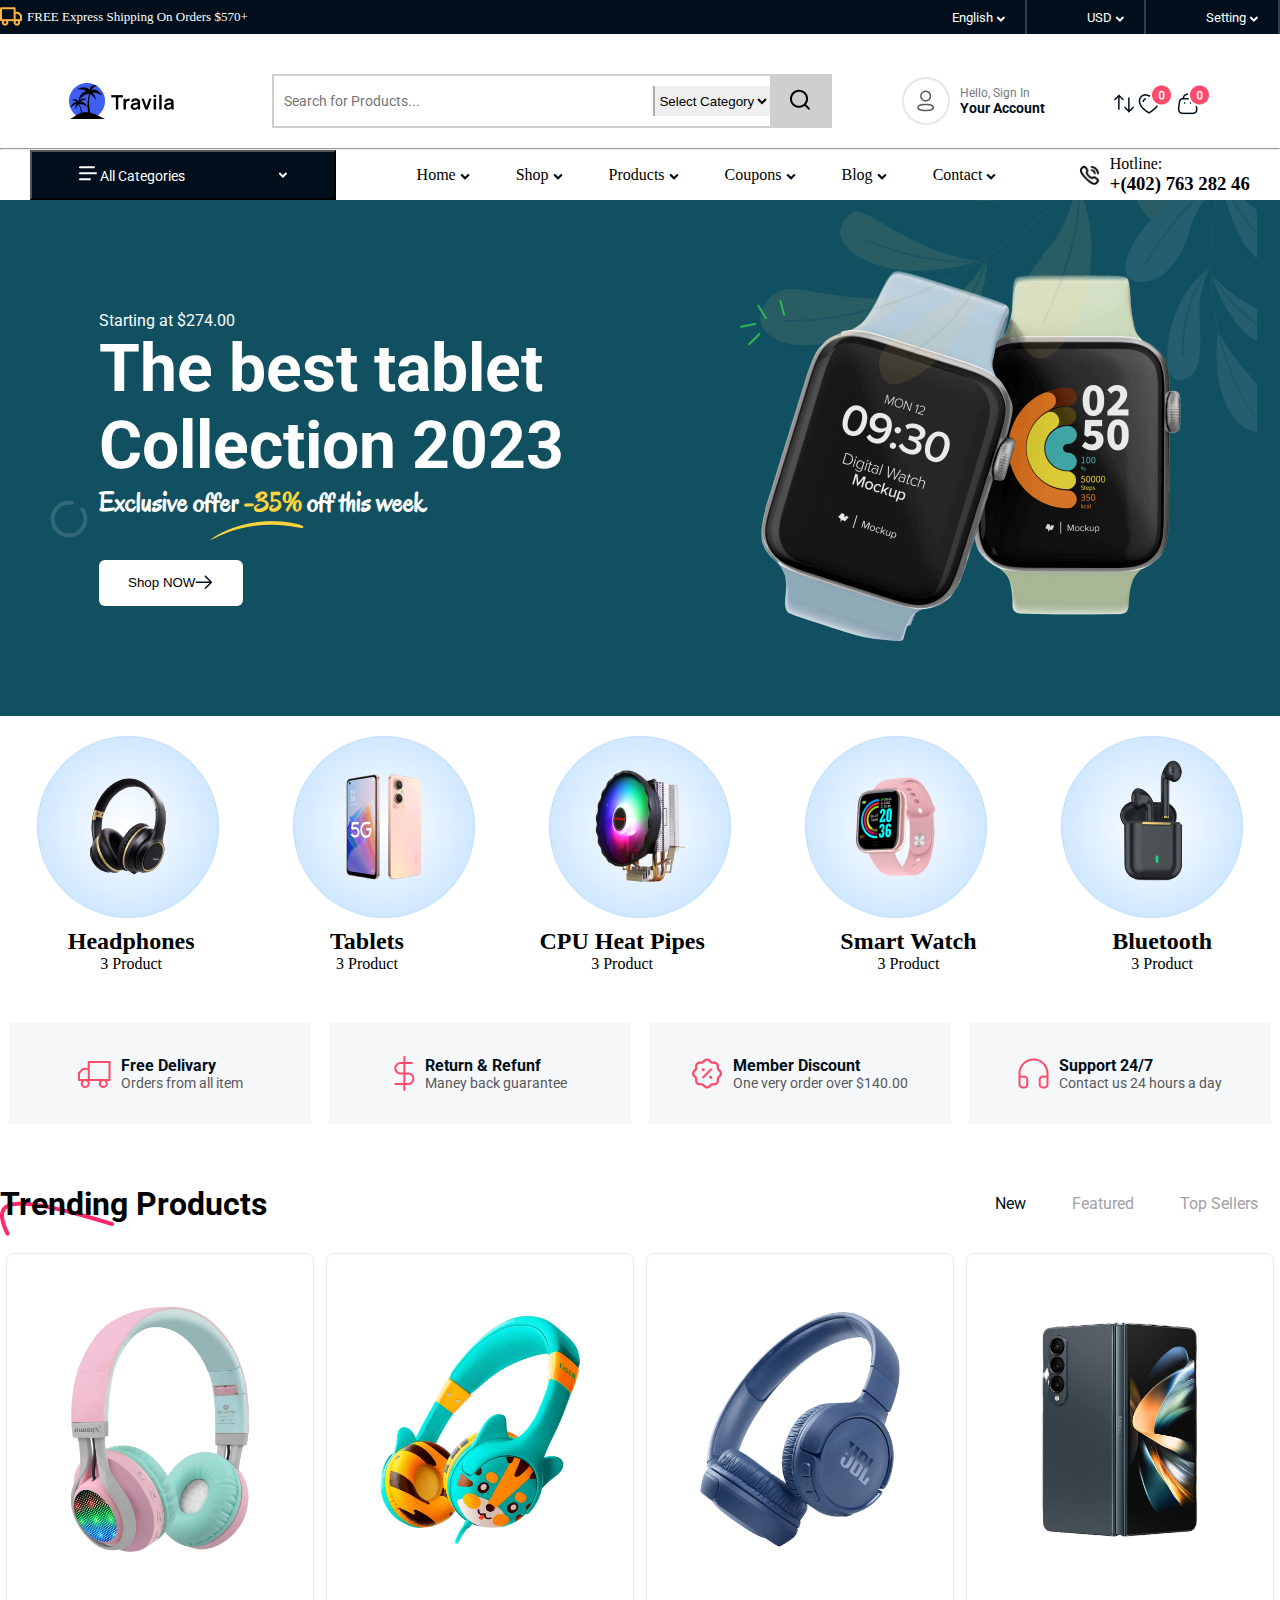
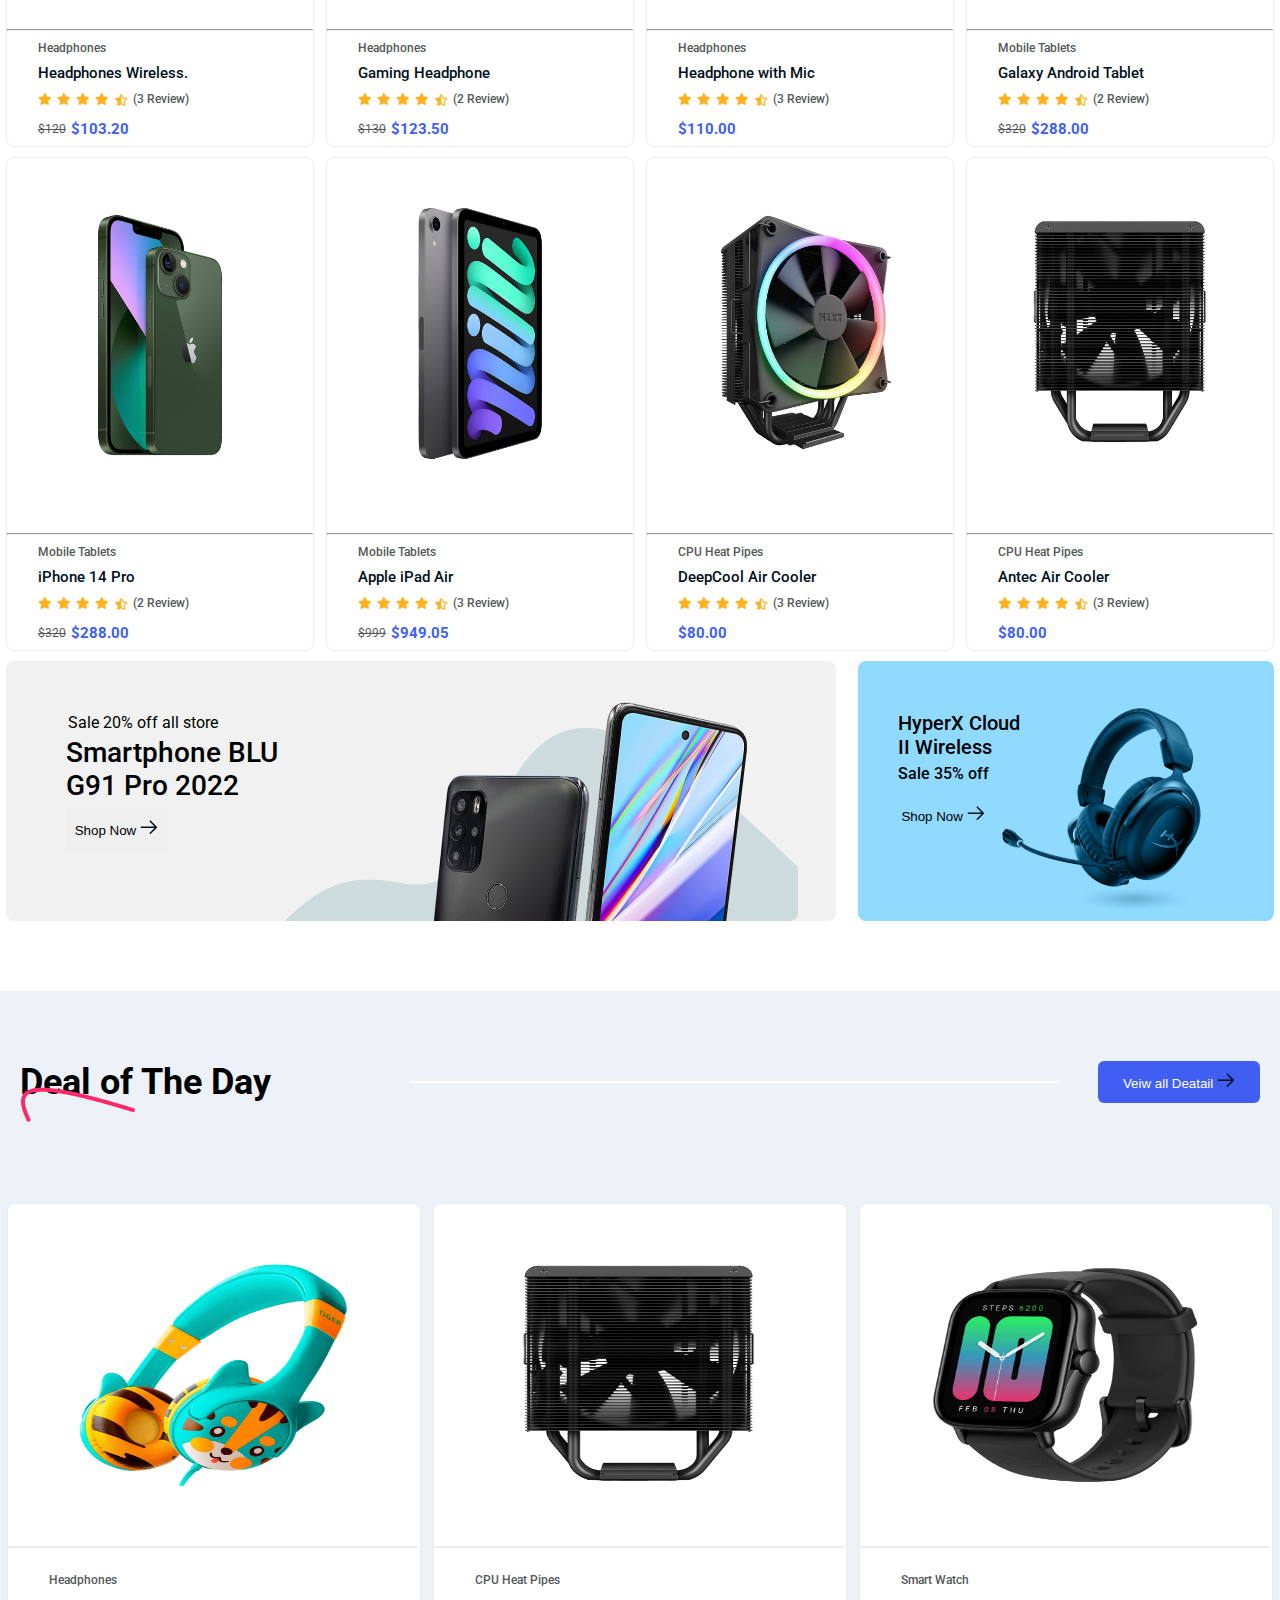
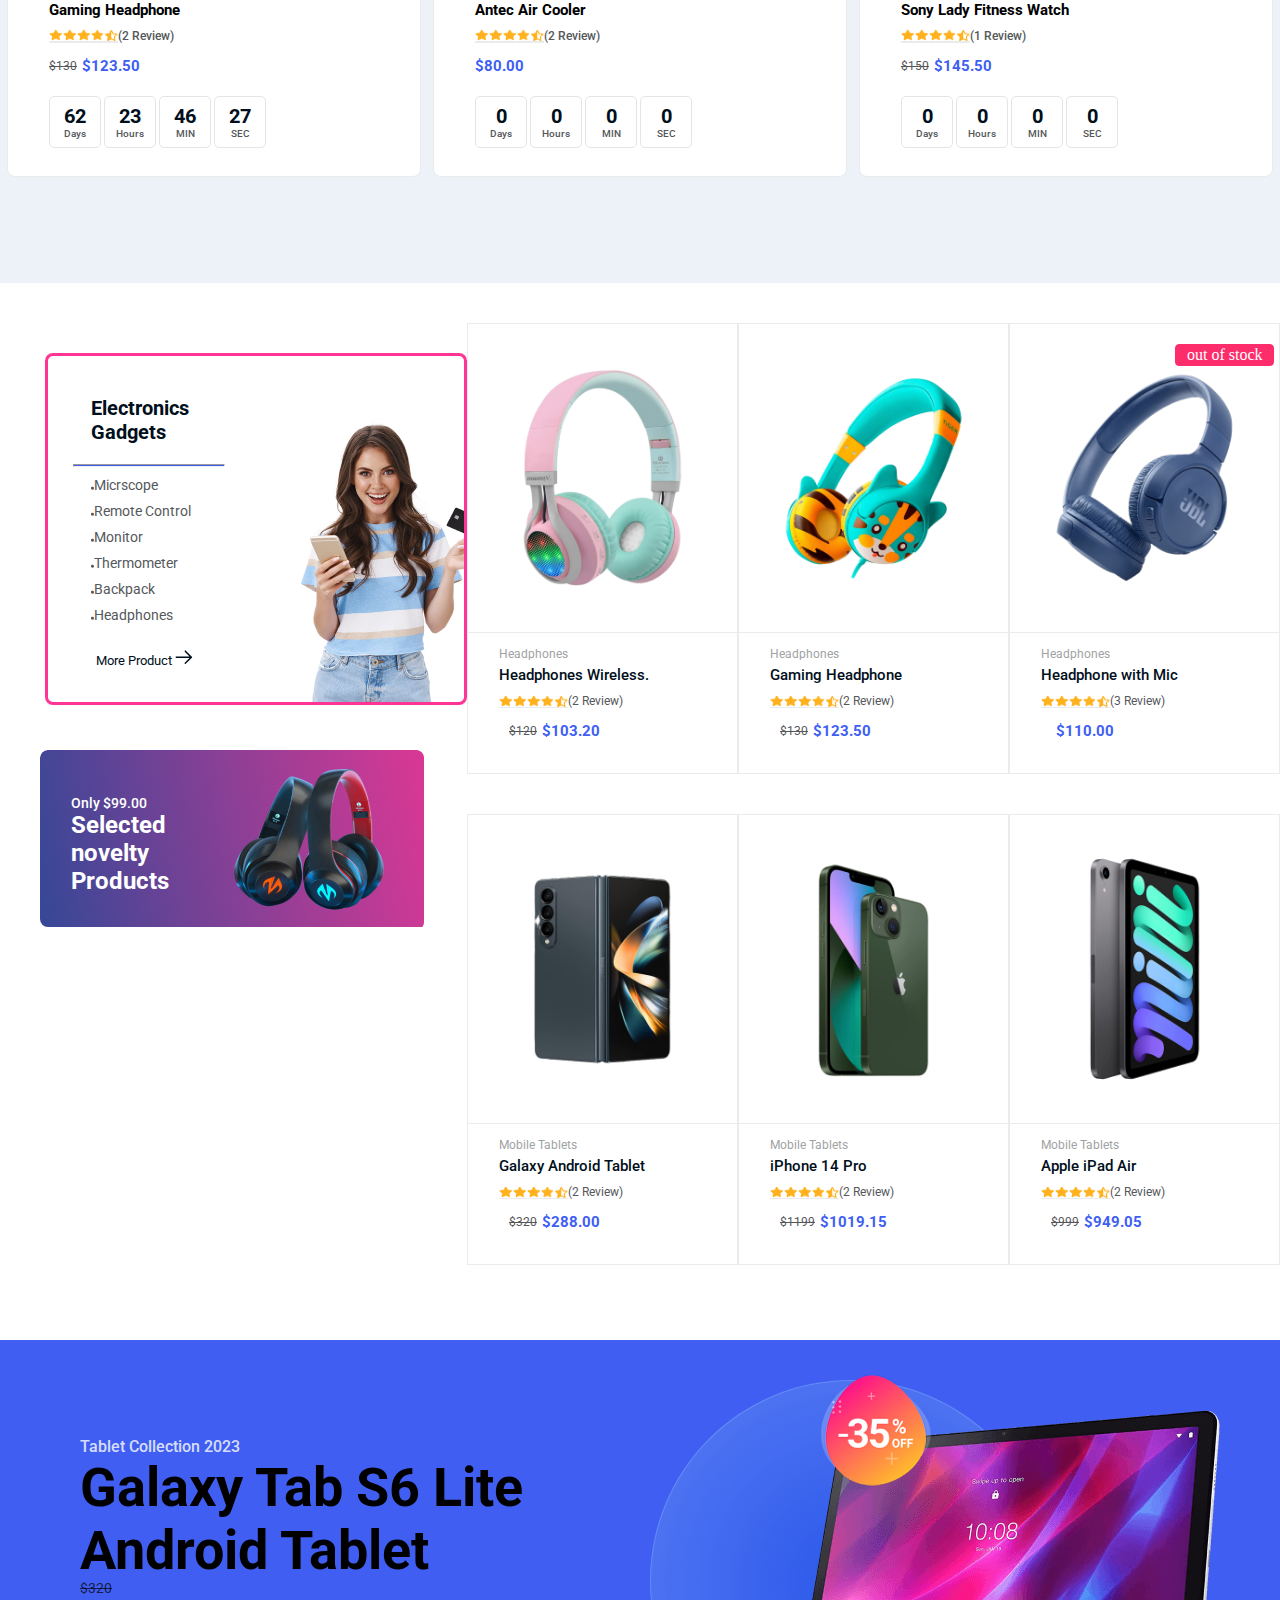
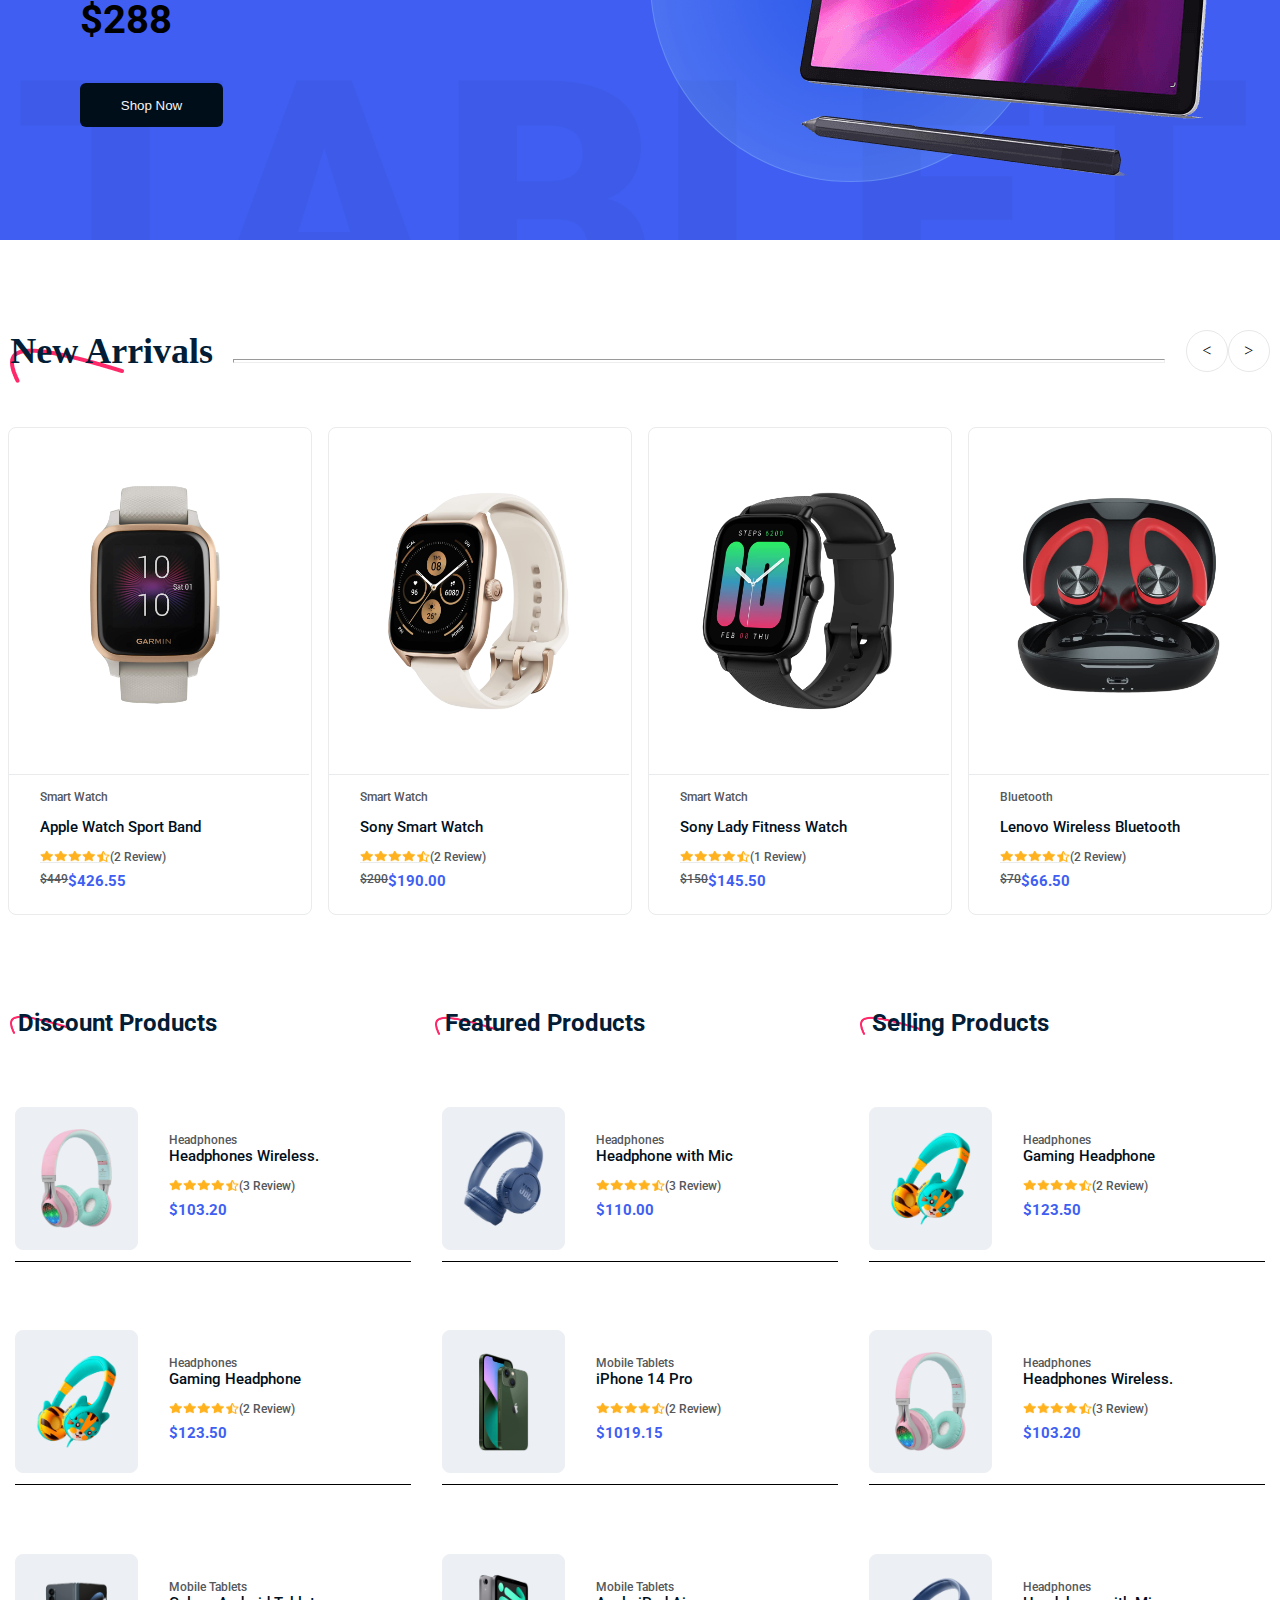
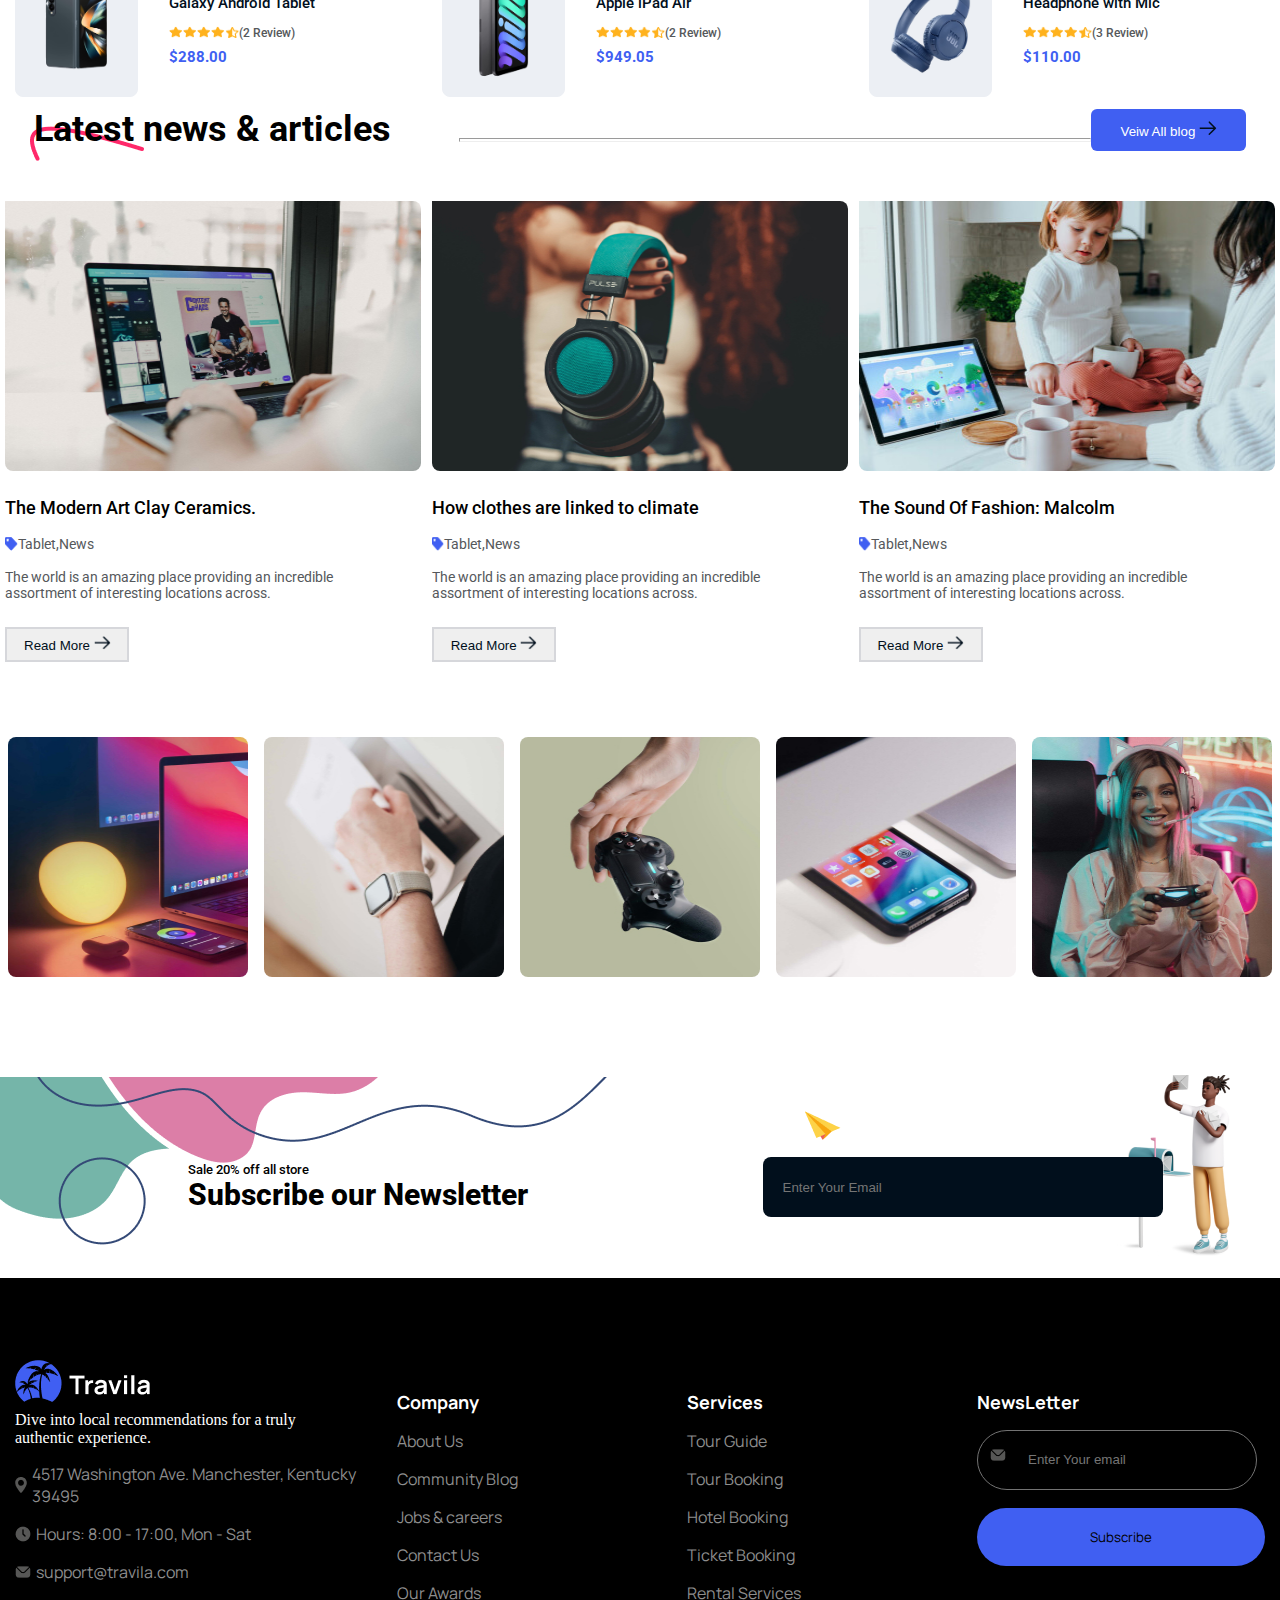
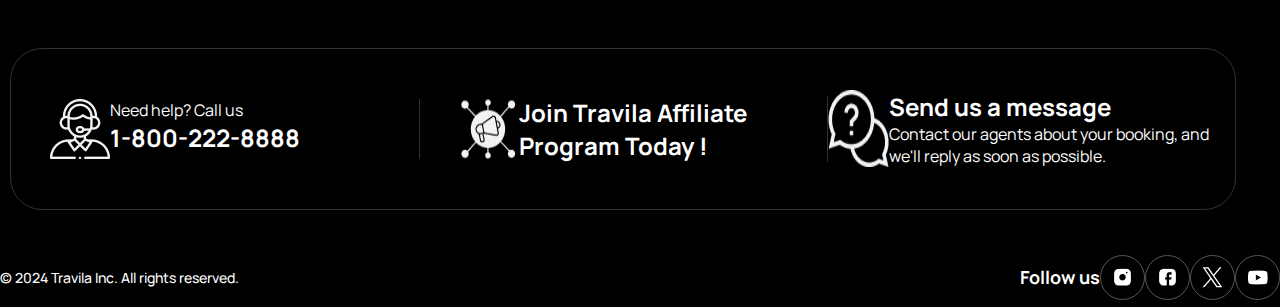
<file: index.html>
<!DOCTYPE html>
<html lang="en">
  <head>
    <meta charset="UTF-8" />
    <meta name="viewport" content="width=device-width, initial-scale=1.0" />
    <title>Document</title>
    <link rel="stylesheet" href="style.css" />
    <script src="new.js"></script>
    <link rel="preconnect" href="https://fonts.googleapis.com" />
    <link rel="preconnect" href="https://fonts.gstatic.com" crossorigin />
    <link
      href="https://fonts.googleapis.com/css2?family=DM+Sans:ital,opsz,wght@0,9..40,100..1000;1,9..40,100..1000&family=Inter:ital,opsz,wght@0,14..32,100..900;1,14..32,100..900&family=Roboto:ital,wght@0,100..900;1,100..900&display=swap"
      rel="stylesheet"
    />
   
  </head>
  <body>
    <header>
      <span>
        <img src="SVG.png" alt="" />
        <p>FREE Express Shipping On Orders $570+</p>
      </span>
      <nav>
        <ul>
          <li>English <img src="down arrow.png" alt="" /></li>
          <li>USD <img src="down arrow.png" alt="" /></li>
          <li>Setting <img src="down arrow.png" alt="" /></li>
        </ul>
      </nav>
    </header>
    <div class="travila">
      <img src="logo-w.svg.png" alt="" />
      <div class="onbord">
        <fieldset>
          <div class="board">
            <input type="text" placeholder="Search for Products..." />
            <span>
              <select name="" id="">
                <option value="">Select Category</option>
              </select>
              <button>
                <img src="search.png" alt="" />
              </button>
            </span>
          </div>
        </fieldset>
      </div>
      <div class="content">
        <div class="identity">
          <img src="identity.png" alt="" />
        </div>
        <span>
          <p>Hello, Sign In</p>
          <h3>Your Account</h3>
        </span>
      </div>
      <div class="icons">
        <img src="arr.png" alt="" />
        <img src="ar2.png" alt="" />
        <img src="ar3.png" alt="" />
      </div>
    </div>
    <hr />
    <div class="f-head">
      <button>
        <span>
          <img src="3lines.png" alt="" />
          All Categories
        </span>
        <img src="down arrow.png" alt="" />
      </button>
      <div class="listing">
        <ul>
          <li>Home <img src="black.png" alt="" /></li>
          <li>Shop <img src="black.png" alt="" /></li>
          <li>Products <img src="black.png" alt="" /></li>
          <li>Coupons <img src="black.png" alt="" /></li>
          <li>Blog <img src="black.png" alt="" /></li>
          <li>Contact <img src="black.png" alt="" /></li>
        </ul>
      </div>
      <div class="telephone">
        <img src="telephone.png" alt="" />
        <span>
          <p>Hotline:</p>
          <h3>+(402) 763 282 46</h3>
        </span>
      </div>
    </div>
    <div class="s-head">
      <div class="text">
        <p>Starting at $274.00</p>
        <span>
          <h3>The best tablet</h3>
          <h3>Collection 2023</h3>
        </span>
        <h6>Exclusive offer <b>-35%</b> off this week</h6>
        <button>
          Shop NOW
          <img src="right arr.png" alt="" />
        </button>
      </div>
      <div class="watch">
        <img src="watches.png" alt="" />
      </div>
      <div class="decorate">
        <img src="slider-shape-1.png.png" alt="" />
      </div>
      <div class="ring">
        <img src="ring.png" alt="" />
      </div>
      <div class="side">
        <img src="sidebar.png" alt="" />
      </div>
      <div class="light">
        <img src="light.png" alt="" />
      </div>
    </div>
    <div class="t-content">
      <div class="airpods">
        <img src="airpods1.png" alt="" />
      </div>
      <div class="airpods">
        <img src="mobile.png" alt="" />
      </div>
      <div class="airpods">
        <img src="cpu pipes.png" alt="" />
      </div>
      <div class="airpods">
        <img src="smart watch.png" alt="" />
      </div>
      <div class="airpods">
        <img src="bluetoothh.png" alt="" />
      </div>
    </div>
    <div class="airpods-text">
      <span>
        <h2>Headphones</h2>
        <p>3 Product</p>
      </span>
      <span>
        <h2>Tablets</h2>
        <p>3 Product</p>
      </span>
      <span>
        <h2>CPU Heat Pipes</h2>
        <p>3 Product</p>
      </span>
      <span>
        <h2>Smart Watch</h2>
        <p>3 Product</p>
      </span>
      <span>
        <h2>Bluetooth</h2>
        <p>3 Product</p>
      </span>
    </div>
    <div class="icons-image">
      <div class="truck">
        <img src="truck.png" alt="" />
        <span>
          <h3>Free Delivary</h3>
          <p>Orders from all item</p>
        </span>
      </div>
      <div class="truck">
        <img src="dollar.png" alt="" />
        <span>
          <h3>Return & Refunf</h3>
          <p>Maney back guarantee</p>
        </span>
      </div>
      <div class="truck">
        <img src="round.png" alt="" />
        <span>
          <h3>Member Discount</h3>
          <p>One very order over $140.00</p>
        </span>
      </div>
      <div class="truck">
        <img src="hanfree icon.png" alt="" />
        <span>
          <h3>Support 24/7</h3>
          <p>Contact us 24 hours a day</p>
        </span>
      </div>
    </div>
    <div class="blue-line">
      <img src="pink line.png" alt="">
    </div>
    <div class="trending">
      <h1>Trending Products</h1>
      <ul>
        <li style="color: #010f1c">New</li>
        <li>Featured</li>
        <li>Top Sellers</li>
      </ul>
    </div>
    <div class="cards">
      <div class="card">
        <span>
          <img src="colorful headphones.png" alt="" />
        </span>
        <hr />
        <h2>Headphones</h2>
        <h1>Headphones Wireless.</h1>
        <div class="stars">
          <img src="golden star.png" alt="" />
          <img src="golden star.png" alt="" />
          <img src="golden star.png" alt="" />
          <img src="golden star.png" alt="" />
          <img src="half star.png" alt="" />
          <p>(3 Review)</p>
        </div>
        <div class="delete"><del>$120</del><ins> $103.20</ins></div>
      </div>
      <div class="card">
        <span>
          <img src="colord.png" alt="" />
        </span>
        <hr />
        <h2>Headphones</h2>
        <h1>Gaming Headphone</h1>
        <div class="stars">
          <img src="golden star.png" alt="" />
          <img src="golden star.png" alt="" />
          <img src="golden star.png" alt="" />
          <img src="golden star.png" alt="" />
          <img src="half star.png" alt="" />
          <p>(2 Review)</p>
        </div>
        <div class="delete"><del>$130</del><ins> $123.50</ins></div>
      </div>
      <div class="card">
        <span>
          <img src="jbl.png" alt="" />
        </span>
        <hr />
        <h2>Headphones</h2>
        <h1>Headphone with Mic</h1>
        <div class="stars">
          <img src="golden star.png" alt="" />
          <img src="golden star.png" alt="" />
          <img src="golden star.png" alt="" />
          <img src="golden star.png" alt="" />
          <img src="half star.png" alt="" />
          <p>(3 Review)</p>
        </div>
        <div class="delete"><ins>$110.00</ins></div>
      </div>
      <div class="card">
        <span>
          <img src="samsung.png" alt="" />
        </span>
        <hr />
        <h2>Mobile Tablets</h2>
        <h1>Galaxy Android Tablet</h1>
        <div class="stars">
          <img src="golden star.png" alt="" />
          <img src="golden star.png" alt="" />
          <img src="golden star.png" alt="" />
          <img src="golden star.png" alt="" />
          <img src="half star.png" alt="" />
          <p>(2 Review)</p>
        </div>
        <div class="delete"><del>$320</del><ins> $288.00 </ins></div>
      </div>
      <div class="card">
        <span>
          <img src="iphone.png" alt="" />
        </span>
        <hr />
        <h2>Mobile Tablets</h2>
        <h1>iPhone 14 Pro</h1>
        <div class="stars">
          <img src="golden star.png" alt="" />
          <img src="golden star.png" alt="" />
          <img src="golden star.png" alt="" />
          <img src="golden star.png" alt="" />
          <img src="half star.png" alt="" />
          <p>(2 Review)</p>
        </div>
        <div class="delete"><del>$320</del><ins> $288.00</ins></div>
      </div>
      <div class="card">
        <span>
          <img src="mobile1.png" alt="" />
        </span>
        <hr />
        <h2>Mobile Tablets</h2>
        <h1>Apple iPad Air</h1>
        <div class="stars">
          <img src="golden star.png" alt="" />
          <img src="golden star.png" alt="" />
          <img src="golden star.png" alt="" />
          <img src="golden star.png" alt="" />
          <img src="half star.png" alt="" />
          <p>(3 Review)</p>
        </div>
        <div class="delete"><del>$999</del><ins> $949.05</ins></div>
      </div>
      <div class="card">
        <span>
          <img src="Nzxt.png" alt="" />
        </span>
        <hr />
        <h2>CPU Heat Pipes</h2>
        <h1>DeepCool Air Cooler</h1>
        <div class="stars">
          <img src="golden star.png" alt="" />
          <img src="golden star.png" alt="" />
          <img src="golden star.png" alt="" />
          <img src="golden star.png" alt="" />
          <img src="half star.png" alt="" />
          <p>(3 Review)</p>
        </div>
        <div class="delete"><ins> $80.00</ins></div>
      </div>
      <div class="card">
        <span>
          <img src="fan.png" alt="" />
        </span>
        <hr />
        <h2>CPU Heat Pipes</h2>
        <h1>Antec Air Cooler</h1>
        <div class="stars">
          <img src="golden star.png" alt="" />
          <img src="golden star.png" alt="" />
          <img src="golden star.png" alt="" />
          <img src="golden star.png" alt="" />
          <img src="half star.png" alt="" />
          <p>(3 Review)</p>
        </div>
        <div class="delete"><ins>$80.00</ins></div>
      </div>
    </div>
    <div class="smart-images">
      <div class="smart-phone">
        <p>Sale 20% off all store</p>
        <h3>Smartphone BLU G91 Pro 2022</h3>
        <button>
          Shop Now
          <img src="right arr.png" alt="" />
        </button>
      </div>
      <div class="black-jbl">
        <h3>HyperX Cloud II Wireless</h3>
        <p>Sale 35% off</p>
        <button>
          Shop Now
          <img src="right arr.png" alt="" />
        </button>
      </div>
    </div>
    <div class="deal-day">
      <div class="s-deal">
        <div class="pink-line">
          <img src="pink line.png" alt="" />
        </div>
        <h2>Deal of The Day</h2>

        <hr />
        <button>
          Veiw all Deatail
          <img src="right arr.png" alt="" />
        </button>
      </div>
      <div class="deal-cards">
        <div class="three-cards">
          <img src="colord headphone1.png" alt="" />
          <h1>Headphones</h1>
          <h2>Gaming Headphone</h2>
          <div class="s-stars">
            <img src="golden star.png" alt="" />
            <img src="golden star.png" alt="" />
            <img src="golden star.png" alt="" />
            <img src="golden star.png" alt="" />
            <img src="half star.png" alt="" />
            <p>(2 Review)</p>
          </div>
          <div class="insert"><del>$130</del><ins> $123.50</ins></div>
          <div class="border-box">
            <div class="blocks">
              <h5>62</h5>
              <p>Days</p>
            </div>
            <div class="blocks">
              <h5>23</h5>
              <p>Hours</p>
            </div>
            <div class="blocks">
              <h5>46</h5>
              <p>MIN</p>
            </div>
            <div class="blocks">
              <h5>27</h5>
              <p>SEC</p>
            </div>
          </div>
        </div>
        <div class="three-cards">
          <img src="fan.png" alt="" />
          <h1>CPU Heat Pipes</h1>
          <h2>Antec Air Cooler</h2>
          <div class="s-stars">
            <img src="golden star.png" alt="" />
            <img src="golden star.png" alt="" />
            <img src="golden star.png" alt="" />
            <img src="golden star.png" alt="" />
            <img src="half star.png" alt="" />
            <p>(2 Review)</p>
          </div>
          <div class="insert"><ins>$80.00</ins></div>
          <div class="border-box">
            <div class="blocks">
              <h5>0</h5>
              <p>Days</p>
            </div>
            <div class="blocks">
              <h5>0</h5>
              <p>Hours</p>
            </div>
            <div class="blocks">
              <h5>0</h5>
              <p>MIN</p>
            </div>
            <div class="blocks">
              <h5>0</h5>
              <p>SEC</p>
            </div>
          </div>
        </div>
        <div class="three-cards">
          <img src="blacksmart watch.png" alt="" />
          <h1>Smart Watch</h1>
          <h2>Sony Lady Fitness Watch</h2>
          <div class="s-stars">
            <img src="golden star.png" alt="" />
            <img src="golden star.png" alt="" />
            <img src="golden star.png" alt="" />
            <img src="golden star.png" alt="" />
            <img src="half star.png" alt="" />
            <p>(1 Review)</p>
          </div>
          <div class="insert"><del>$150</del><ins> $145.50</ins></div>
          <div class="border-box">
            <div class="blocks">
              <h5>0</h5>
              <p>Days</p>
            </div>
            <div class="blocks">
              <h5>0</h5>
              <p>Hours</p>
            </div>
            <div class="blocks">
              <h5>0</h5>
              <p>MIN</p>
            </div>
            <div class="blocks">
              <h5>0</h5>
              <p>SEC</p>
            </div>
          </div>
        </div>
      </div>
    </div>
    <div class="first-portion">
      <div class="portion-text">
        <h1>Electronics Gadgets</h1>
        <hr />
        <p><img src="Background.png" alt="" />Micrscope</p>
        <p><img src="Background.png" alt="" />Remote Control</p>
        <p><img src="Background.png" alt="" />Monitor</p>
        <p><img src="Background.png" alt="" />Thermometer</p>
        <p><img src="Background.png" alt="" />Backpack</p>
        <p><img src="Background.png" alt="" />Headphones</p>
        <button>
          More Product
          <img src="right arr.png" alt="" />
        </button>
        <div class="girl">
          <img src="girl.png" alt="" />
        </div>
      </div>
      <div class="container">
        <p>Only $99.00</p>
        <h2>Selected novelty Products</h2>
      </div>
      <div class="seconed-portion">
        <img src="colorful headphones.png" alt="" />
        <h3>Headphones</h3>
        <h2>Headphones Wireless.</h2>
        <div class="golden">
          <img src="golden star.png" alt="" />
          <img src="golden star.png" alt="" />
          <img src="golden star.png" alt="" />
          <img src="golden star.png" alt="" />
          <img src="half star.png" alt="" />
          <p>(2 Review)</p>
        </div>
        <div class="insert"><del>$120</del><ins> $103.20</ins></div>
      </div>
      <div class="seconed-portion">
        <img src="colord.png" alt="" />
        <h3>Headphones</h3>
        <h2>Gaming Headphone</h2>
        <div class="golden">
          <img src="golden star.png" alt="" />
          <img src="golden star.png" alt="" />
          <img src="golden star.png" alt="" />
          <img src="golden star.png" alt="" />
          <img src="half star.png" alt="" />
          <p>(2 Review)</p>
        </div>
        <div class="insert"><del>$130</del><ins> $123.50</ins></div>
      </div>
      <div class="seconed-portion">
        <img src="jbl.png" alt="" />
        <h3>Headphones</h3>
        <h2>Headphone with Mic</h2>
        <div class="golden">
          <img src="golden star.png" alt="" />
          <img src="golden star.png" alt="" />
          <img src="golden star.png" alt="" />
          <img src="golden star.png" alt="" />
          <img src="half star.png" alt="" />
          <p>(3 Review)</p>
        </div>
        <div class="insert"><del></del><ins> $110.00</ins></div>
        <div class="outof">
          <p>out of stock</p>
        </div>
      </div>
      <div class="seconed-portion">
        <img src="samsung.png" alt="" />
        <h3>Mobile Tablets</h3>
        <h2>Galaxy Android Tablet</h2>
        <div class="golden">
          <img src="golden star.png" alt="" />
          <img src="golden star.png" alt="" />
          <img src="golden star.png" alt="" />
          <img src="golden star.png" alt="" />
          <img src="half star.png" alt="" />
          <p>(2 Review)</p>
        </div>
        <div class="insert"><del>$320</del><ins> $288.00</ins></div>
      </div>
      <div class="seconed-portion">
        <img src="iphone.png" alt="" />
        <h3>Mobile Tablets</h3>
        <h2>iPhone 14 Pro</h2>
        <div class="golden">
          <img src="golden star.png" alt="" />
          <img src="golden star.png" alt="" />
          <img src="golden star.png" alt="" />
          <img src="golden star.png" alt="" />
          <img src="half star.png" alt="" />
          <p>(2 Review)</p>
        </div>
        <div class="insert"><del>$1199</del><ins> $1019.15</ins></div>
      </div>
      <div class="seconed-portion">
        <img src="mobile1.png" alt="" />
        <h3>Mobile Tablets</h3>
        <h2>Apple iPad Air</h2>
        <div class="golden">
          <img src="golden star.png" alt="" />
          <img src="golden star.png" alt="" />
          <img src="golden star.png" alt="" />
          <img src="golden star.png" alt="" />
          <img src="half star.png" alt="" />
          <p>(2 Review)</p>
        </div>
        <div class="insert"><del>$999</del><ins> $949.05</ins></div>
      </div>
    </div>
    <div class="led">
      <div class="led-img">
        <img src="Heading 4 → tablet.png" alt="" />
      </div>
      <div class="design"></div>
      <div class="led-spark">
        <img src="led.png" alt="" />
      </div>
      <div class="banner">
        <img src="banner-slider-offer.png.png" alt="" />
      </div>
      <div class="led-text">
        <p>Tablet Collection 2023</p>
        <h1>Galaxy Tab S6 Lite Android Tablet</h1>
        <div class="led-ins"><del>$320</del><ins>$288</ins></div>
        <button>Shop Now</button>
      </div>
    </div>
    <div class="red-line">
      <img src="pink line.png" alt="">
          </div>
    <div class="f-deal">
       <h2>New Arrivals</h2>

        <hr/>
        <span>
        <div class="right-arrow">
          <p><</p>
        </div>
         <div class="right-arrow">
          <p>></p>
        </div>
        </span>
       
    </div>
    <div class="arrival-flex">
     <div class="new-arrival">
          <img src="white watch .png" alt="">
          <p>Smart Watch</p>
          <h1>Apple Watch Sport Band</h1>
          <div class="x-star">
            <img src="golden star.png" alt="">
            <img src="golden star.png" alt="">
            <img src="golden star.png" alt="">
            <img src="golden star.png" alt="">
            <img src="half star.png" alt="">
            <p>(2 Review)</p>
          </div>
          <div class="arrival-del">
            <del>$449</del><ins> $426.55</ins>
          </div>
        </div>
         <div class="new-arrival">
          <img src="golden watch.png" alt="">
          <p>Smart Watch</p>
          <h1>Sony Smart Watch</h1>
          <div class="x-star">
            <img src="golden star.png" alt="">
            <img src="golden star.png" alt="">
            <img src="golden star.png" alt="">
            <img src="golden star.png" alt="">
            <img src="half star.png" alt="">
            <p>(2 Review)</p>
          </div>
          <div class="arrival-del">
            <del>$200</del><ins>  $190.00</ins>
          </div>
        </div>
         <div class="new-arrival">
          <img src="blacksmart watch.png" alt="">
          <p>Smart Watch</p>
          <h1>Sony Lady Fitness Watch</h1>
          <div class="x-star">
            <img src="golden star.png" alt="">
            <img src="golden star.png" alt="">
            <img src="golden star.png" alt="">
            <img src="golden star.png" alt="">
            <img src="half star.png" alt="">
            <p>(1 Review)</p>
          </div>
          <div class="arrival-del">
            <del>$150</del><ins> $145.50</ins>
          </div>
        </div>
         <div class="new-arrival">
          <img src="red airbuds.png" alt="">
          <p>Bluetooth</p>
          <h1>Lenovo Wireless Bluetooth</h1>
          <div class="x-star">
            <img src="golden star.png" alt="">
            <img src="golden star.png" alt="">
            <img src="golden star.png" alt="">
            <img src="golden star.png" alt="">
            <img src="half star.png" alt="">
            <p>(2 Review)</p>
          </div>
          <div class="arrival-del">
            <del>$70</del><ins> $66.50</ins>
          </div>
        </div>
        </div>
        <div class="yellow-flex">
        <div class="yellow">
          <img src="pink line.png" alt="">
        </div>
           <div class="far">
          <img src="pink line.png" alt="">
        </div>
         <div class="f-far">
          <img src="pink line.png" alt="">
        </div>
        </div>
        <div class="discount-flex">
        <div class="discount">
          <h2>Discount Products</h2>
        </div>
         <div class="discount">
          <h2>Featured Products</h2>
        </div>
         <div class="discount">
          <h2>Selling Products</h2>
        </div>
        </div>
        <div class="colorful-flex">
         <div class="colorful">
            <div class="colorful-image">
              <img src="colorful headphones.png" alt="">
            </div>
            <div class="colorful-text">
             <p>Headphones</p>
             <h1>Headphones Wireless.</h1>
             <div class="x-star">
              <img src="golden star.png" alt="">
              <img src="golden star.png" alt="">
              <img src="golden star.png" alt="">
              <img src="golden star.png" alt="">
              <img src="half star.png" alt="">
              <p>(3 Review)</p>
             </div>
               <div class="arrival-del">
                <ins>$103.20</ins>
               </div>
            </div>
          </div>
           <div class="colorful">
            <div class="colorful-image">
              <img src="jbl.png" alt="">
            </div>
            <div class="colorful-text">
             <p>Headphones</p>
             <h1>Headphone with Mic</h1>
             <div class="x-star">
              <img src="golden star.png" alt="">
              <img src="golden star.png" alt="">
              <img src="golden star.png" alt="">
              <img src="golden star.png" alt="">
              <img src="half star.png" alt="">
              <p>(3 Review)</p>
             </div>
               <div class="arrival-del">
                <ins>$110.00</ins>
               </div>
            </div>
          </div>
           <div class="colorful">
            <div class="colorful-image">
              <img src="colord.png" alt="">
            </div>
            <div class="colorful-text">
             <p>Headphones</p>
             <h1>Gaming Headphone</h1>
             <div class="x-star">
              <img src="golden star.png" alt="">
              <img src="golden star.png" alt="">
              <img src="golden star.png" alt="">
              <img src="golden star.png" alt="">
              <img src="half star.png" alt="">
              <p>(2 Review)</p>
             </div>
               <div class="arrival-del">
                <ins>$123.50</ins>
               </div>
            </div>
          </div>
           <div class="colorful">
            <div class="colorful-image">
              <img src="colord.png" alt="">
            </div>
            <div class="colorful-text">
             <p>Headphones</p>
             <h1>Gaming Headphone</h1>
             <div class="x-star">
              <img src="golden star.png" alt="">
              <img src="golden star.png" alt="">
              <img src="golden star.png" alt="">
              <img src="golden star.png" alt="">
              <img src="half star.png" alt="">
              <p>(2 Review)</p>
             </div>
               <div class="arrival-del">
                <ins>$123.50</ins>
               </div>
            </div>
          </div>
           <div class="colorful">
            <div class="colorful-image">
              <img src="iphone.png" alt="">
            </div>
            <div class="colorful-text">
             <p>Mobile Tablets</p>
             <h1>iPhone 14 Pro</h1>
             <div class="x-star">
              <img src="golden star.png" alt="">
              <img src="golden star.png" alt="">
              <img src="golden star.png" alt="">
              <img src="golden star.png" alt="">
              <img src="half star.png" alt="">
              <p>(2 Review)</p>
             </div>
               <div class="arrival-del">
                <ins>$1019.15</ins>
               </div>
            </div>
          </div>
           <div class="colorful">
            <div class="colorful-image">
              <img src="colorful headphones.png" alt="">
            </div>
            <div class="colorful-text">
             <p>Headphones</p>
             <h1>Headphones Wireless.</h1>
             <div class="x-star">
              <img src="golden star.png" alt="">
              <img src="golden star.png" alt="">
              <img src="golden star.png" alt="">
              <img src="golden star.png" alt="">
              <img src="half star.png" alt="">
              <p>(3 Review)</p>
             </div>
               <div class="arrival-del">
                <ins>$103.20</ins>
               </div>
            </div>
          </div>
           <div class="colorful" style="border: none;">
            <div class="colorful-image">
              <img src="samsung.png" alt="">
            </div>
            <div class="colorful-text">
             <p>Mobile Tablets</p>
             <h1>Galaxy Android Tablet</h1>
             <div class="x-star">
              <img src="golden star.png" alt="">
              <img src="golden star.png" alt="">
              <img src="golden star.png" alt="">
              <img src="golden star.png" alt="">
              <img src="half star.png" alt="">
              <p>(2 Review)</p>
             </div>
               <div class="arrival-del">
                <ins>$288.00</ins>
               </div>
            </div>
          </div>
           <div class="colorful" style="border: none;">
            <div class="colorful-image">
              <img src="mobile1.png" alt="">
            </div>
            <div class="colorful-text">
             <p>Mobile Tablets</p>
             <h1>Apple iPad Air</h1>
             <div class="x-star">
              <img src="golden star.png" alt="">
              <img src="golden star.png" alt="">
              <img src="golden star.png" alt="">
              <img src="golden star.png" alt="">
              <img src="half star.png" alt="">
              <p>(2 Review)</p>
             </div>
               <div class="arrival-del">
                <ins>$949.05</ins>
               </div>
            </div>
          </div>
           <div class="colorful" style="border: none;">
            <div class="colorful-image">
              <img src="jbl.png" alt="">
            </div>
            <div class="colorful-text">
             <p>Headphones</p>
             <h1>Headphone with Mic</h1>
             <div class="x-star">
              <img src="golden star.png" alt="">
              <img src="golden star.png" alt="">
              <img src="golden star.png" alt="">
              <img src="golden star.png" alt="">
              <img src="half star.png" alt="">
              <p>(3 Review)</p>
             </div>
               <div class="arrival-del">
                <ins>$110.00</ins>
               </div>
            </div>
          </div>
          </div>
       </div>
       <div class="line-break">
        <img src="pink line.png" alt="">
       </div>
       <div class="seconed-last">
        <h1>Latest news & articles</h1>
        <span>
        <hr>
        <button>Veiw All blog
          <img src="right arr.png" alt="">
        </button>
        </span>
       </div>
       <div class="seconed-lastimage">
         <div class="seconed-lastflex">
          <img src="laptop.jpg" alt="">
          <h1>The Modern Art Clay Ceramics.</h1>
            <div class="pin-flex">
              <img src="pin.png" alt="">
              <p>Tablet,News</p>
            </div>
            <p>The world is an amazing place providing an incredible assortment of interesting locations across.</p>
            <div class="seconed-lastbutton">
            <button>
             Read More <img src="right arr.png" alt="">
            </button>
            </div>
         </div>
       <div class="seconed-lastflex">
          <img src="headphone person.jpg" alt="">
          <h1>How clothes are linked to climate</h1>
            <div class="pin-flex">
              <img src="pin.png" alt="">
              <p>Tablet,News</p>
            </div>
            <p>The world is an amazing place providing an incredible assortment of interesting locations across.</p>
            <div class="seconed-lastbutton">
            <button>
             Read More <img src="right arr.png" alt="">
            </button>
            </div>
         </div>
           <div class="seconed-lastflex">
          <img src="baby.jpg" alt="">
          <h1>The Sound Of Fashion: Malcolm</h1>
            <div class="pin-flex">
              <img src="pin.png" alt="">
              <p>Tablet,News</p>
            </div>
            <p>The world is an amazing place providing an incredible assortment of interesting locations across.</p>
            <div class="seconed-lastbutton">
            <button>
             Read More <img src="right arr.png" alt="">
            </button>
            </div>
         </div>
       </div>
        <div class="farhan">
          <img src="lightyellow.jpg" alt="">
          <img src="hand.jpg" alt="">
          <img src="joystick.jpg" alt="">
          <img src="half mobile.jpg" alt="">
          <img src="girl with joystck.jpg" alt="">
        </div>
         <div class="letter-image">
          <img src="letter.png" alt="">
        </div>
        <div class="last-image">
           <div class="last-imagetext">
          <p>Sale 20% off all store</p>
          <h1>Subscribe our Newsletter</h1>
          </div>
          <div class="last-button">
           <input type="email" placeholder="Enter Your Email" >
          </div>
        </div>
       <div class="airplane">
        <img src="airplan.png" alt="">
       </div>
          <footer>
              <div class="all-flex">
            <div class="end">
                <img src="blue travila.png" alt="">
              <h1>Dive into local recommendations for a truly
authentic experience.</h1>

             <span>
               <img src="location.png" alt="">
              <p>4517 Washington Ave. Manchester, Kentucky 39495</p>
            </span>
            
          <span>
              <img src="time.png" alt="">
              <p>Hours: 8:00 - 17:00, Mon - Sat</p>
           </span>
         <span>
              <img src="gail.png" alt="">
              <p>support@travila.com</p>
          </span>
            
            </div>
         <div class="end-one">
              <h3>Company</h3>
              <p>About Us</p>
              <p>Community Blog</p>
              <p>Jobs & careers</p>
              <p>Contact Us</p>
              <p>Our Awards</p>
             </div>
             <div class="end-one">
              <h3>Services</h3>
              <p>Tour Guide</p>
              <p>Tour Booking</p>
              <p>Hotel Booking</p>
              <p>Ticket Booking</p>
              <p>Rental Services</p>
             </div>
             <div class="end-two">
              <h3>NewsLetter</h3>
                <input type="email" placeholder="Enter Your email">
                <br>
                <button>Subscribe</button>
             </div>
         </div>
         <div class="two-flex">
           <img src="gail.png" alt="">
           </div>
           <div class="flex-wrap">
           <div class="third-flex">
            <img src="menlogo.png" alt="">
            <span>
              <p>Need help? Call us</p>
              <h2>1-800-222-8888</h2>
            </span>
           </div>
            <div class="third-flex">
            <img src="speaker.png" alt="">
            <span>
             <h2>Join Travila Affiliate
Program Today !</h2>
            </span>
           </div>
            <div class="third-flex" style="border: none;">
            <img src="message.png" alt="">
            <span>
              
              <h2>Send us a message</h2>
              <p>Contact our agents about your booking,
and we'll reply as soon as possible.</p>
            </span>
           </div>
           </div>
           <div class="sir-sufyan">
          <p>© 2024 Travila Inc. All rights reserved.</p>
          <span>
            <h2>Follow us</h2>
           <div class="last-border">
            <img src="i.png" alt="">
           </div>
            <div class="last-border">
            <img src="f.png" alt="">
           </div>
            <div class="last-border">
            <img src="x.png" alt="">
           </div>
            <div class="last-border">
            <img src="y.png" alt="">
           </div>
          </span>
           </div>
          </footer>
  </body>
</html>
</file>
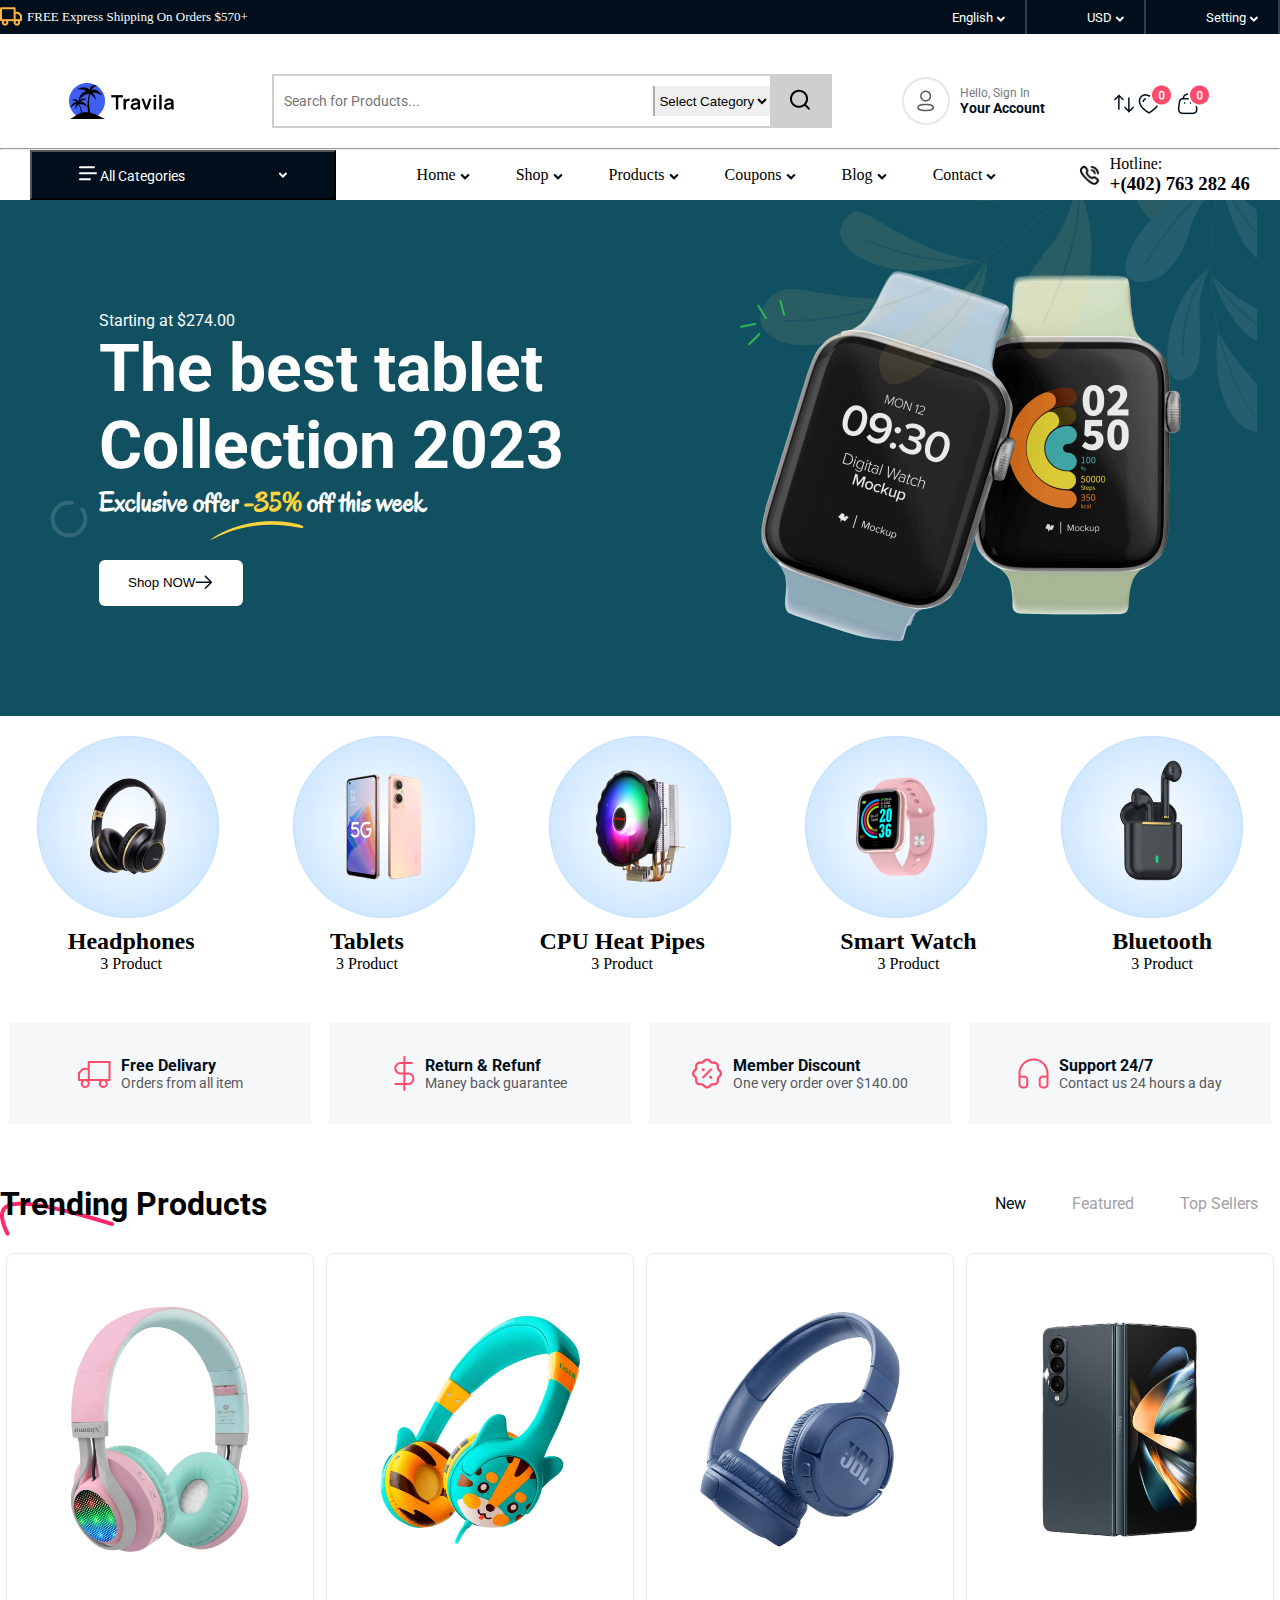
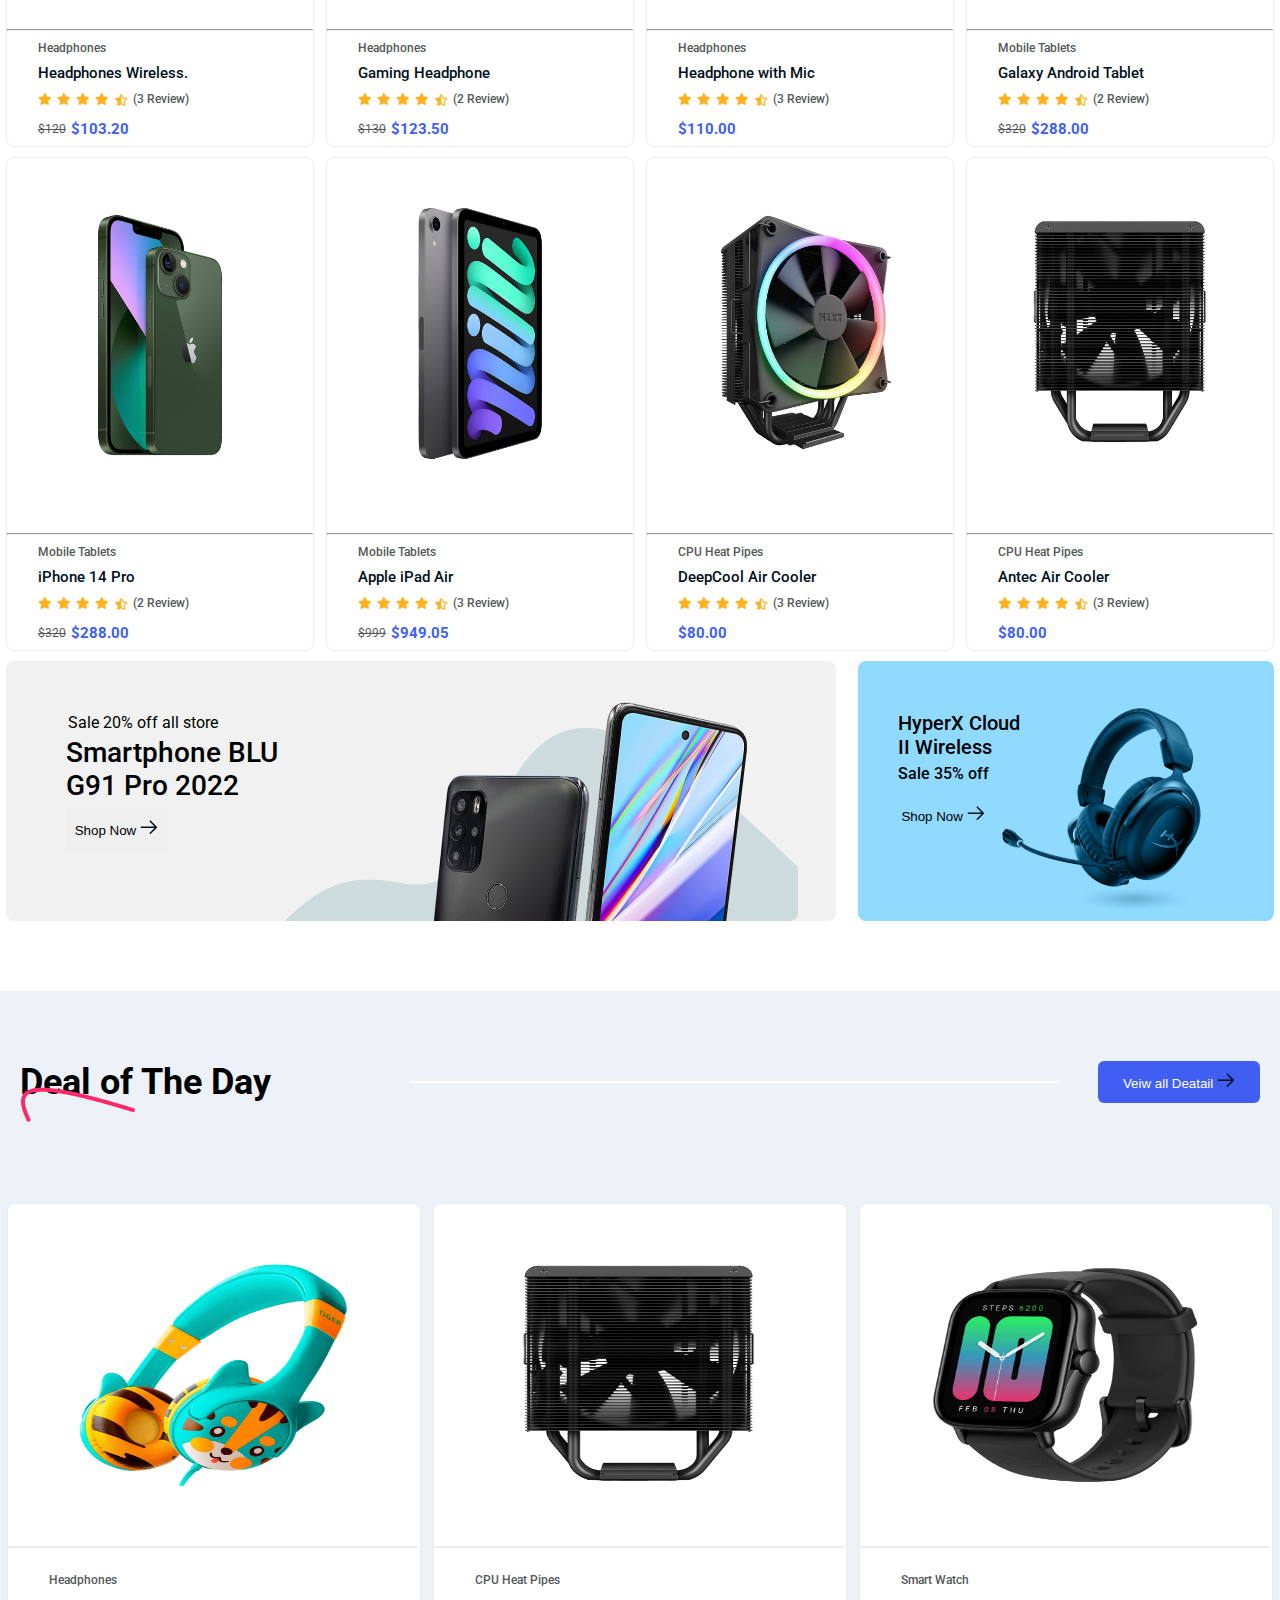
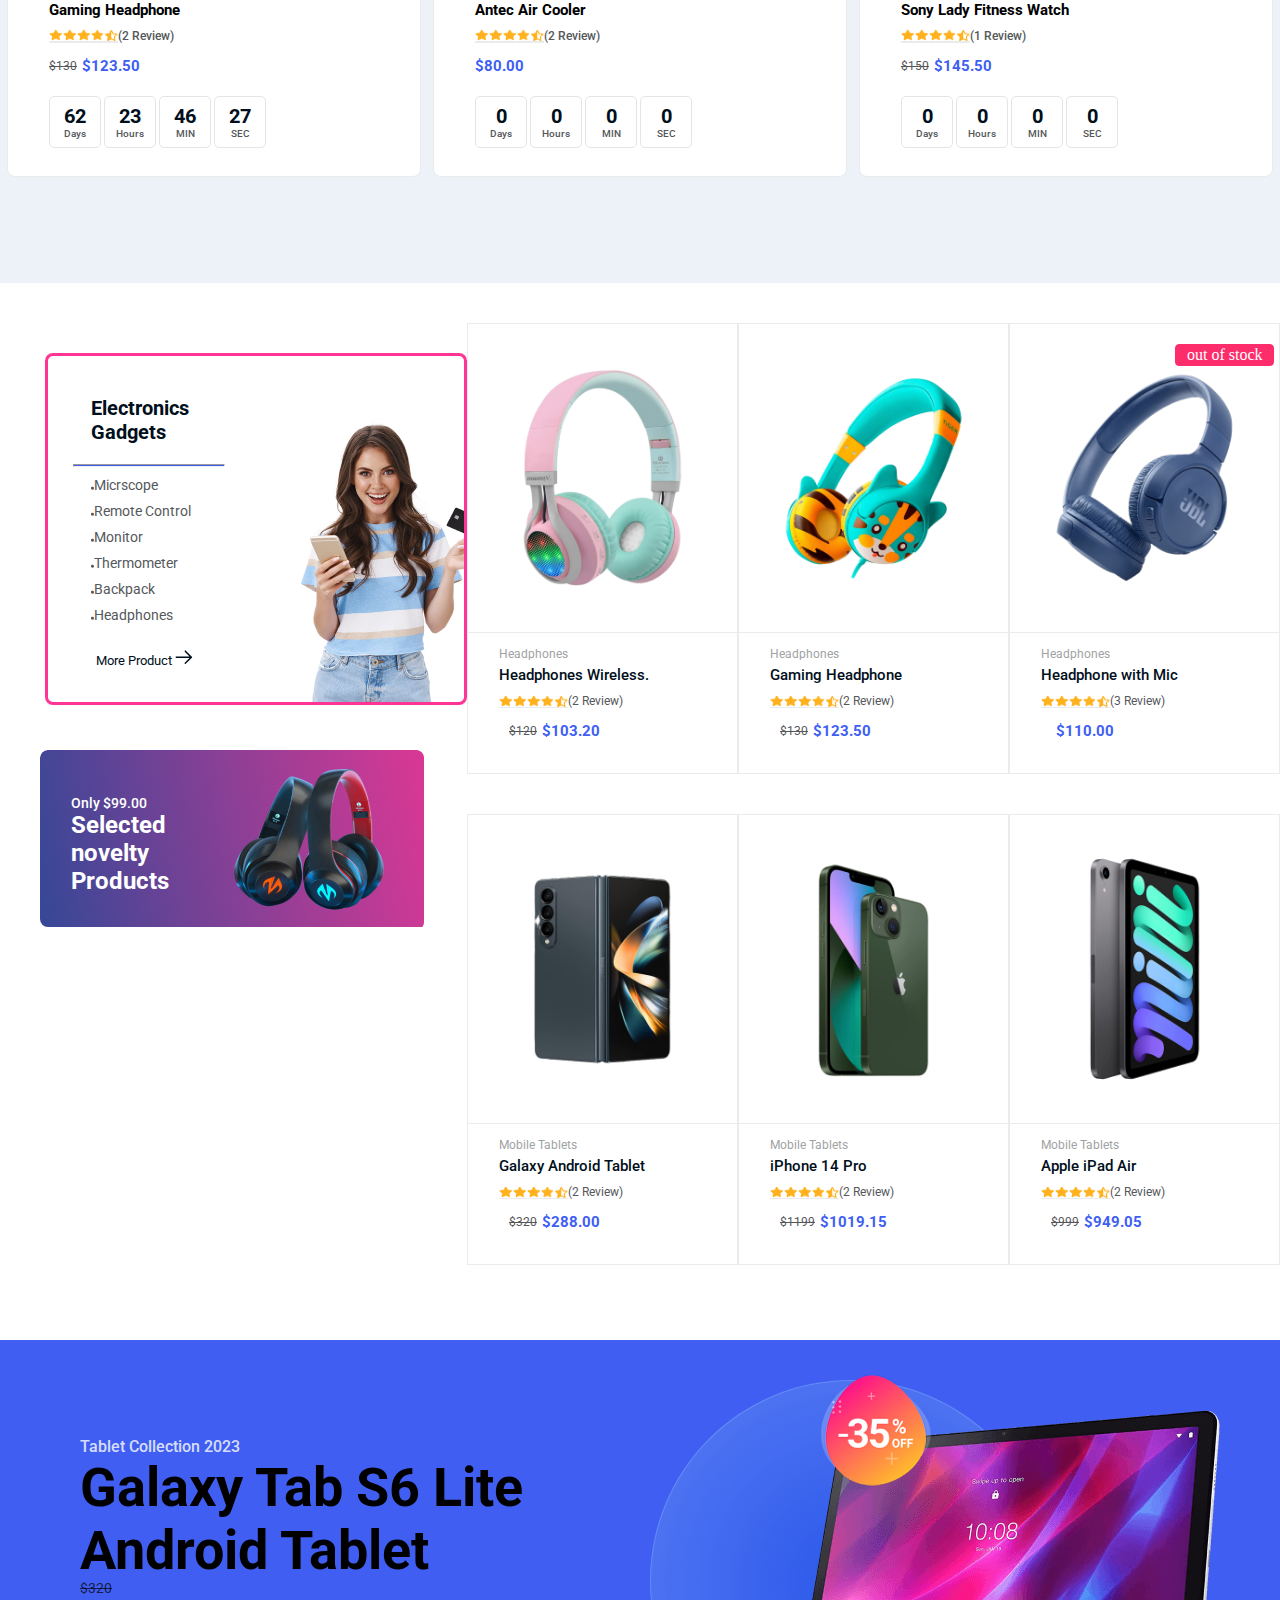
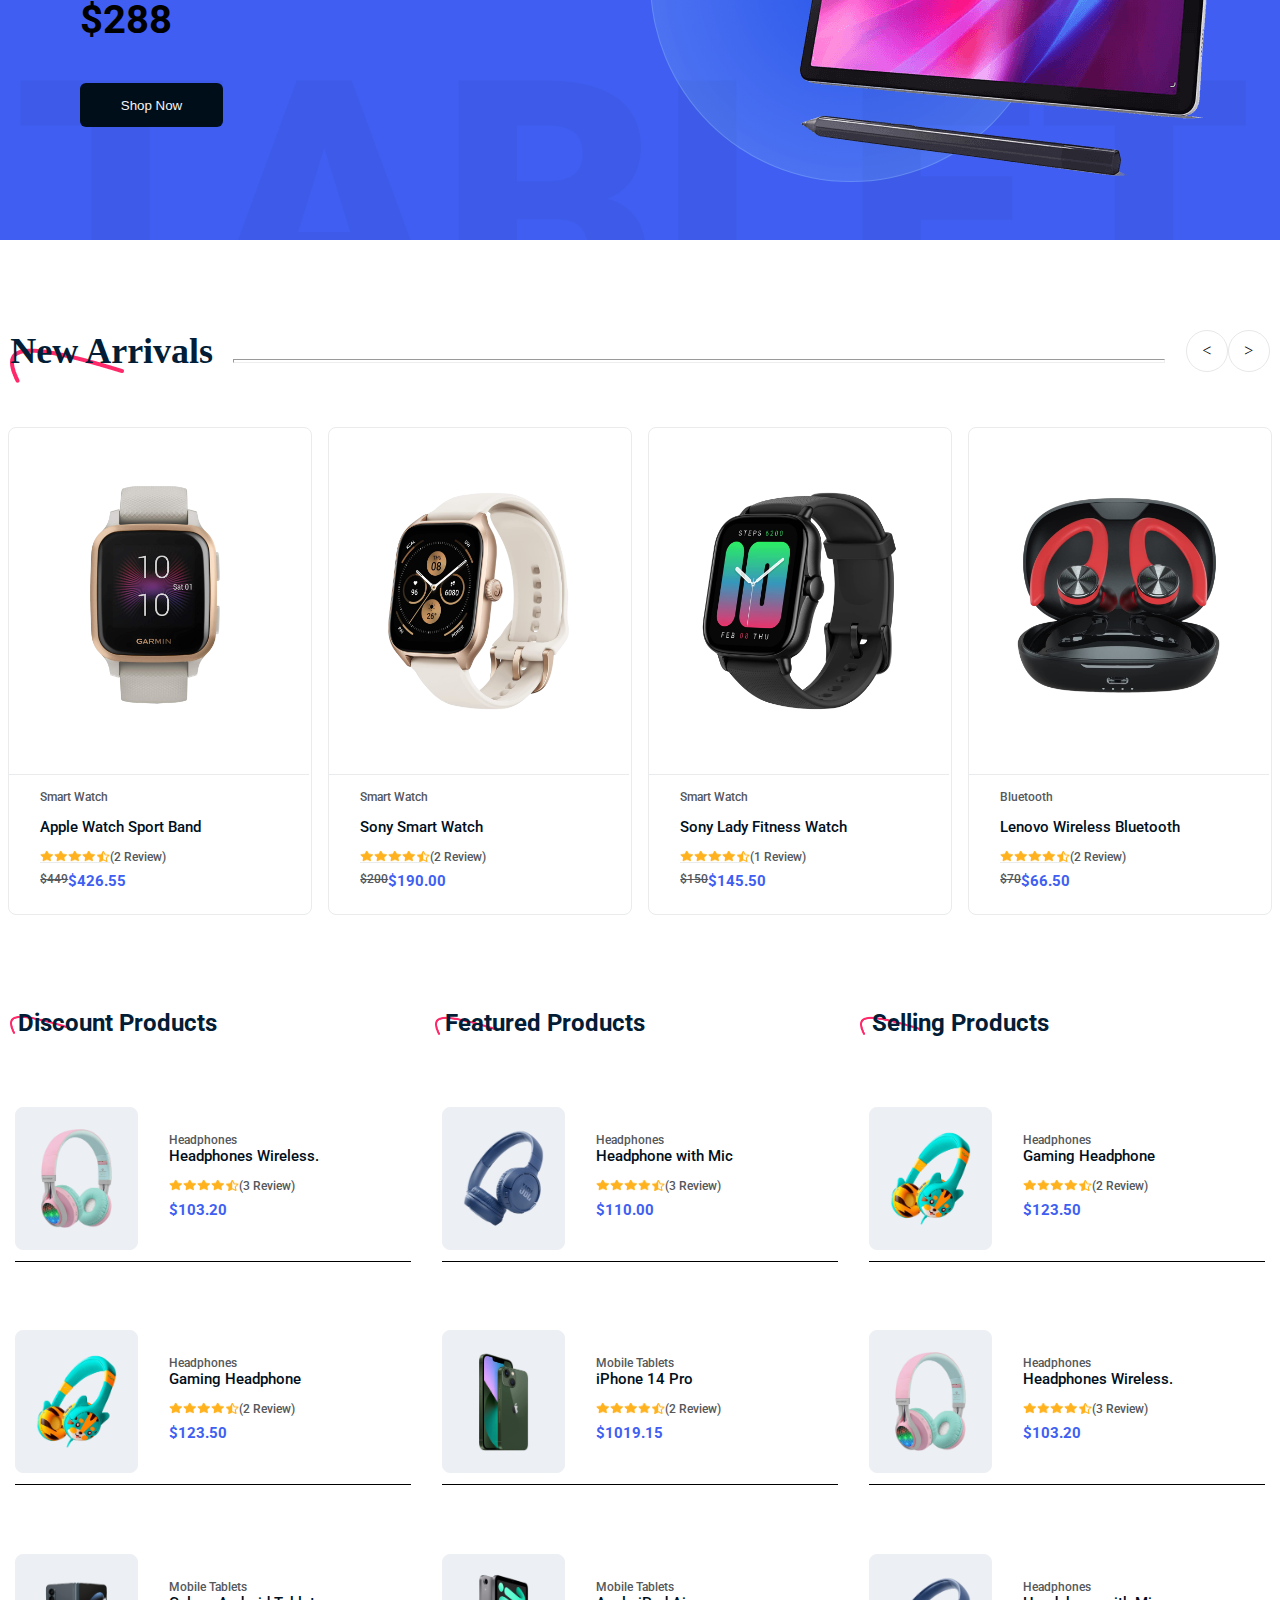
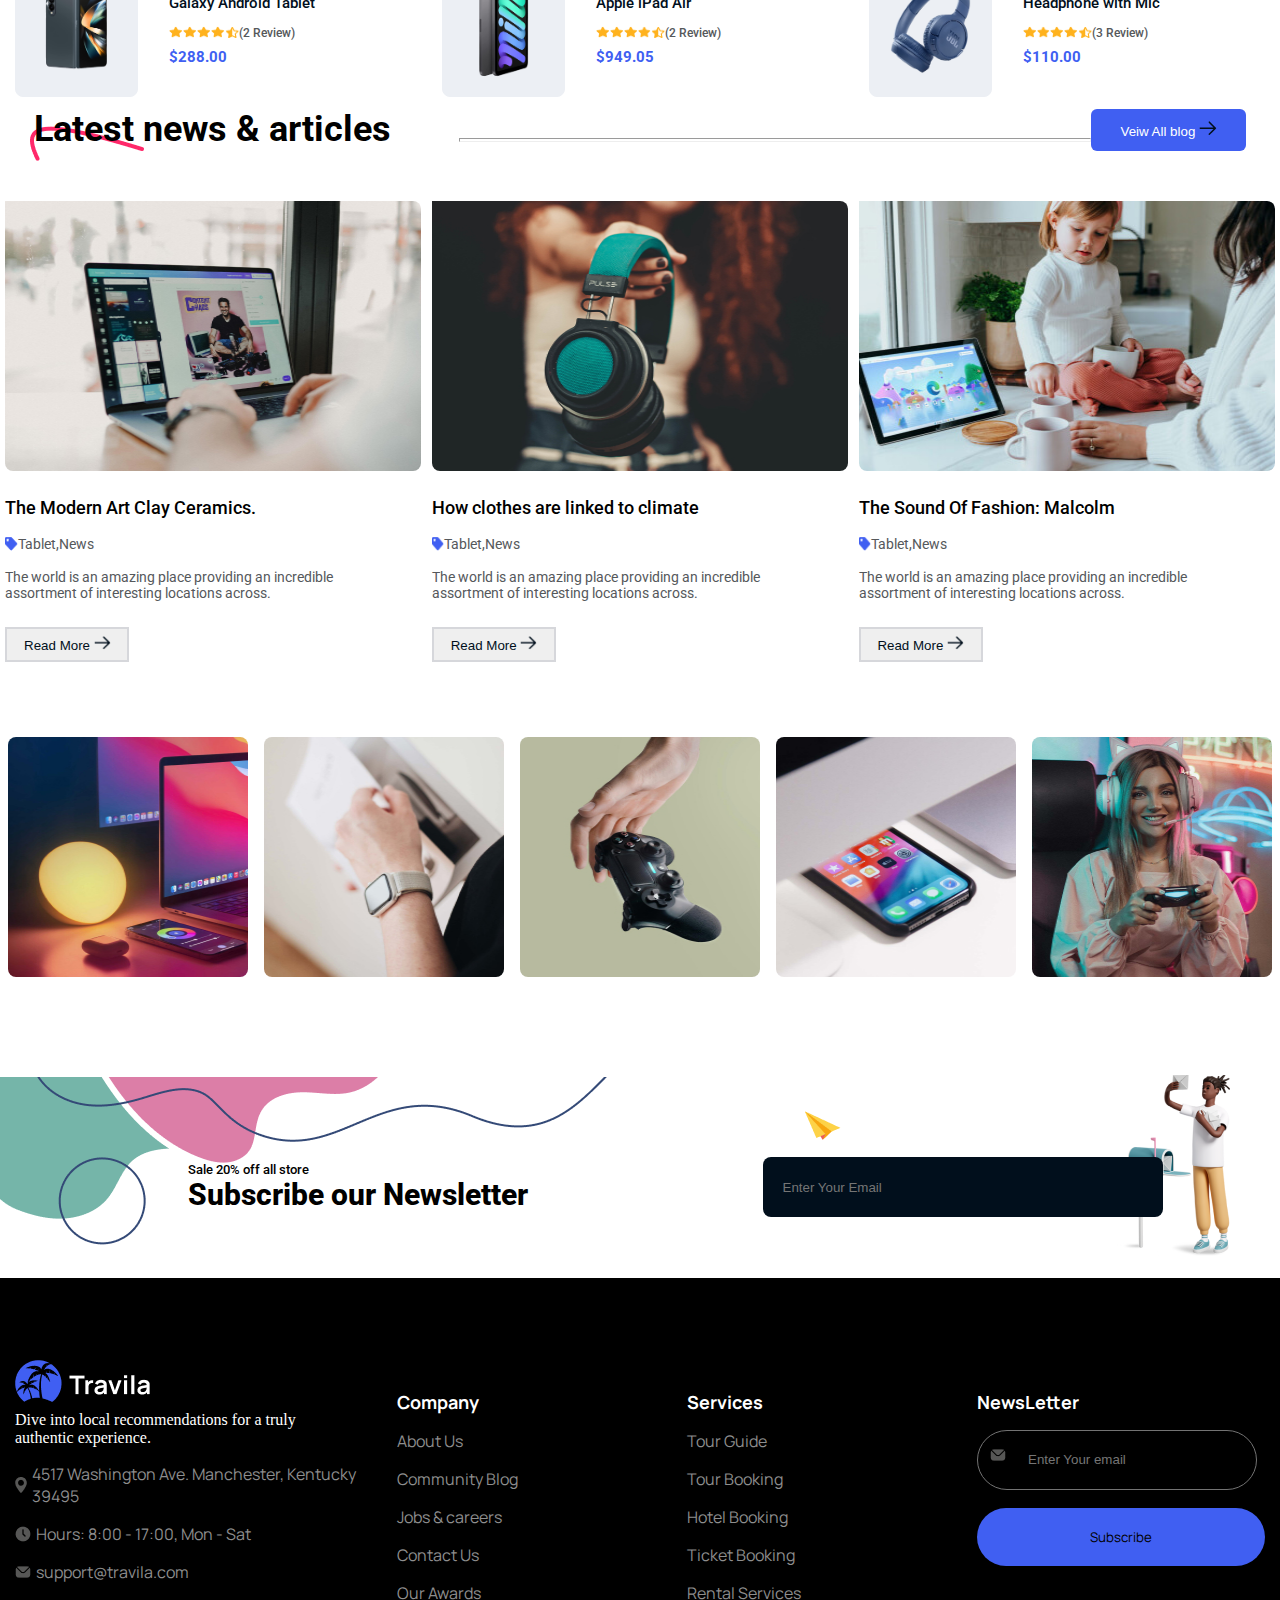
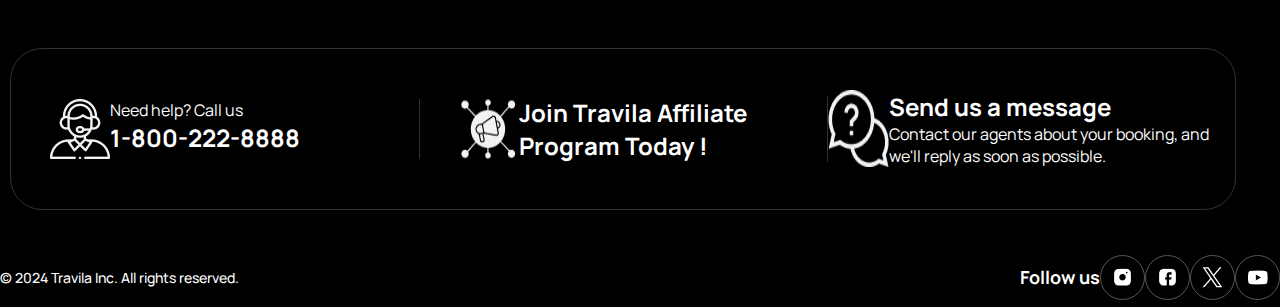
<file: new.html>
<!DOCTYPE html>
<html lang="en">
  <head>
    <meta charset="UTF-8" />
    <meta name="viewport" content="width=device-width, initial-scale=1.0" />
    <title>Document</title>
    <link rel="stylesheet" href="new.css" />
    <link rel="preconnect" href="https://fonts.googleapis.com" />
    <link rel="preconnect" href="https://fonts.gstatic.com" crossorigin />
    <link
      href="https://fonts.googleapis.com/css2?family=DM+Sans:ital,opsz,wght@0,9..40,100..1000;1,9..40,100..1000&family=Inter:ital,opsz,wght@0,14..32,100..900;1,14..32,100..900&family=Roboto:ital,wght@0,100..900;1,100..900&display=swap"
      rel="stylesheet"
    />
   
  </head>
  <body>
    <header>
      <span>
        <img src="SVG.png" alt="" />
        <p>FREE Express Shipping On Orders $570+</p>
      </span>
      <nav>
        <ul>
          <li>English <img src="down arrow.png" alt="" /></li>
          <li>USD <img src="down arrow.png" alt="" /></li>
          <li>Setting <img src="down arrow.png" alt="" /></li>
        </ul>
      </nav>
    </header>
    <div class="travila">
      <img src="logo-w.svg.png" alt="" />
      <div class="onbord">
        <fieldset>
          <div class="board">
            <input type="text" placeholder="Search for Products..." />
            <span>
              <select name="" id="">
                <option value="">Select Category</option>
              </select>
              <button>
                <img src="search.png" alt="" />
              </button>
            </span>
          </div>
        </fieldset>
      </div>
      <div class="content">
        <div class="identity">
          <img src="identity.png" alt="" />
        </div>
        <span>
          <p>Hello, Sign In</p>
          <h3>Your Account</h3>
        </span>
      </div>
      <div class="icons">
        <img src="arr.png" alt="" />
        <img src="ar2.png" alt="" />
        <img src="ar3.png" alt="" />
      </div>
    </div>
    <hr />
    <div class="f-head">
      <button>
        <span>
          <img src="3lines.png" alt="" />
          All Categories
        </span>
        <img src="down arrow.png" alt="" />
      </button>
      <div class="listing">
        <ul>
          <li>Home <img src="black.png" alt="" /></li>
          <li>Shop <img src="black.png" alt="" /></li>
          <li>Products <img src="black.png" alt="" /></li>
          <li>Coupons <img src="black.png" alt="" /></li>
          <li>Blog <img src="black.png" alt="" /></li>
          <li>Contact <img src="black.png" alt="" /></li>
        </ul>
      </div>
      <div class="telephone">
        <img src="telephone.png" alt="" />
        <span>
          <p>Hotline:</p>
          <h3>+(402) 763 282 46</h3>
        </span>
      </div>
    </div>
    <div class="s-head">
      <div class="text">
        <p>Starting at $274.00</p>
        <span>
          <h3>The best tablet</h3>
          <h3>Collection 2023</h3>
        </span>
        <h6>Exclusive offer <b>-35%</b> off this week</h6>
        <button>
          Shop NOW
          <img src="right arr.png" alt="" />
        </button>
      </div>
      <div class="watch">
        <img src="watches.png" alt="" />
      </div>
      <div class="decorate">
        <img src="slider-shape-1.png.png" alt="" />
      </div>
      <div class="ring">
        <img src="ring.png" alt="" />
      </div>
      <div class="side">
        <img src="sidebar.png" alt="" />
      </div>
      <div class="light">
        <img src="light.png" alt="" />
      </div>
    </div>
    <div class="t-content">
      <div class="airpods">
        <img src="airpods1.png" alt="" />
      </div>
      <div class="airpods">
        <img src="mobile.png" alt="" />
      </div>
      <div class="airpods">
        <img src="cpu pipes.png" alt="" />
      </div>
      <div class="airpods">
        <img src="smart watch.png" alt="" />
      </div>
      <div class="airpods">
        <img src="bluetoothh.png" alt="" />
      </div>
    </div>
    <div class="airpods-text">
      <span>
        <h2>Headphones</h2>
        <p>3 Product</p>
      </span>
      <span>
        <h2>Tablets</h2>
        <p>3 Product</p>
      </span>
      <span>
        <h2>CPU Heat Pipes</h2>
        <p>3 Product</p>
      </span>
      <span>
        <h2>Smart Watch</h2>
        <p>3 Product</p>
      </span>
      <span>
        <h2>Bluetooth</h2>
        <p>3 Product</p>
      </span>
    </div>
    <div class="icons-image">
      <div class="truck">
        <img src="truck.png" alt="" />
        <span>
          <h3>Free Delivary</h3>
          <p>Orders from all item</p>
        </span>
      </div>
      <div class="truck">
        <img src="dollar.png" alt="" />
        <span>
          <h3>Return & Refunf</h3>
          <p>Maney back guarantee</p>
        </span>
      </div>
      <div class="truck">
        <img src="round.png" alt="" />
        <span>
          <h3>Member Discount</h3>
          <p>One very order over $140.00</p>
        </span>
      </div>
      <div class="truck">
        <img src="hanfree icon.png" alt="" />
        <span>
          <h3>Support 24/7</h3>
          <p>Contact us 24 hours a day</p>
        </span>
      </div>
    </div>
    <div class="blue-line">
      <img src="pink line.png" alt="">
    </div>
    <div class="trending">
      <h1>Trending Products</h1>
      <ul>
        <li style="color: #010f1c">New</li>
        <li>Featured</li>
        <li>Top Sellers</li>
      </ul>
    </div>
    <div class="cards">
      <div class="card">
        <span>
          <img src="colorful headphones.png" alt="" />
        </span>
        <hr />
        <h2>Headphones</h2>
        <h1>Headphones Wireless.</h1>
        <div class="stars">
          <img src="golden star.png" alt="" />
          <img src="golden star.png" alt="" />
          <img src="golden star.png" alt="" />
          <img src="golden star.png" alt="" />
          <img src="half star.png" alt="" />
          <p>(3 Review)</p>
        </div>
        <div class="delete"><del>$120</del><ins> $103.20</ins></div>
      </div>
      <div class="card">
        <span>
          <img src="colord.png" alt="" />
        </span>
        <hr />
        <h2>Headphones</h2>
        <h1>Gaming Headphone</h1>
        <div class="stars">
          <img src="golden star.png" alt="" />
          <img src="golden star.png" alt="" />
          <img src="golden star.png" alt="" />
          <img src="golden star.png" alt="" />
          <img src="half star.png" alt="" />
          <p>(2 Review)</p>
        </div>
        <div class="delete"><del>$130</del><ins> $123.50</ins></div>
      </div>
      <div class="card">
        <span>
          <img src="jbl.png" alt="" />
        </span>
        <hr />
        <h2>Headphones</h2>
        <h1>Headphone with Mic</h1>
        <div class="stars">
          <img src="golden star.png" alt="" />
          <img src="golden star.png" alt="" />
          <img src="golden star.png" alt="" />
          <img src="golden star.png" alt="" />
          <img src="half star.png" alt="" />
          <p>(3 Review)</p>
        </div>
        <div class="delete"><ins>$110.00</ins></div>
      </div>
      <div class="card">
        <span>
          <img src="samsung.png" alt="" />
        </span>
        <hr />
        <h2>Mobile Tablets</h2>
        <h1>Galaxy Android Tablet</h1>
        <div class="stars">
          <img src="golden star.png" alt="" />
          <img src="golden star.png" alt="" />
          <img src="golden star.png" alt="" />
          <img src="golden star.png" alt="" />
          <img src="half star.png" alt="" />
          <p>(2 Review)</p>
        </div>
        <div class="delete"><del>$320</del><ins> $288.00 </ins></div>
      </div>
      <div class="card">
        <span>
          <img src="iphone.png" alt="" />
        </span>
        <hr />
        <h2>Mobile Tablets</h2>
        <h1>iPhone 14 Pro</h1>
        <div class="stars">
          <img src="golden star.png" alt="" />
          <img src="golden star.png" alt="" />
          <img src="golden star.png" alt="" />
          <img src="golden star.png" alt="" />
          <img src="half star.png" alt="" />
          <p>(2 Review)</p>
        </div>
        <div class="delete"><del>$320</del><ins> $288.00</ins></div>
      </div>
      <div class="card">
        <span>
          <img src="mobile1.png" alt="" />
        </span>
        <hr />
        <h2>Mobile Tablets</h2>
        <h1>Apple iPad Air</h1>
        <div class="stars">
          <img src="golden star.png" alt="" />
          <img src="golden star.png" alt="" />
          <img src="golden star.png" alt="" />
          <img src="golden star.png" alt="" />
          <img src="half star.png" alt="" />
          <p>(3 Review)</p>
        </div>
        <div class="delete"><del>$999</del><ins> $949.05</ins></div>
      </div>
      <div class="card">
        <span>
          <img src="Nzxt.png" alt="" />
        </span>
        <hr />
        <h2>CPU Heat Pipes</h2>
        <h1>DeepCool Air Cooler</h1>
        <div class="stars">
          <img src="golden star.png" alt="" />
          <img src="golden star.png" alt="" />
          <img src="golden star.png" alt="" />
          <img src="golden star.png" alt="" />
          <img src="half star.png" alt="" />
          <p>(3 Review)</p>
        </div>
        <div class="delete"><ins> $80.00</ins></div>
      </div>
      <div class="card">
        <span>
          <img src="fan.png" alt="" />
        </span>
        <hr />
        <h2>CPU Heat Pipes</h2>
        <h1>Antec Air Cooler</h1>
        <div class="stars">
          <img src="golden star.png" alt="" />
          <img src="golden star.png" alt="" />
          <img src="golden star.png" alt="" />
          <img src="golden star.png" alt="" />
          <img src="half star.png" alt="" />
          <p>(3 Review)</p>
        </div>
        <div class="delete"><ins>$80.00</ins></div>
      </div>
    </div>
    <div class="smart-images">
      <div class="smart-phone">
        <p>Sale 20% off all store</p>
        <h3>Smartphone BLU G91 Pro 2022</h3>
        <button>
          Shop Now
          <img src="right arr.png" alt="" />
        </button>
      </div>
      <div class="black-jbl">
        <h3>HyperX Cloud II Wireless</h3>
        <p>Sale 35% off</p>
        <button>
          Shop Now
          <img src="right arr.png" alt="" />
        </button>
      </div>
    </div>
    <div class="deal-day">
      <div class="s-deal">
        <div class="pink-line">
          <img src="pink line.png" alt="" />
        </div>
        <h2>Deal of The Day</h2>

        <hr />
        <button>
          Veiw all Deatail
          <img src="right arr.png" alt="" />
        </button>
      </div>
      <div class="deal-cards">
        <div class="three-cards">
          <img src="colord headphone1.png" alt="" />
          <h1>Headphones</h1>
          <h2>Gaming Headphone</h2>
          <div class="s-stars">
            <img src="golden star.png" alt="" />
            <img src="golden star.png" alt="" />
            <img src="golden star.png" alt="" />
            <img src="golden star.png" alt="" />
            <img src="half star.png" alt="" />
            <p>(2 Review)</p>
          </div>
          <div class="insert"><del>$130</del><ins> $123.50</ins></div>
          <div class="border-box">
            <div class="blocks">
              <h5>62</h5>
              <p>Days</p>
            </div>
            <div class="blocks">
              <h5>23</h5>
              <p>Hours</p>
            </div>
            <div class="blocks">
              <h5>46</h5>
              <p>MIN</p>
            </div>
            <div class="blocks">
              <h5>27</h5>
              <p>SEC</p>
            </div>
          </div>
        </div>
        <div class="three-cards">
          <img src="fan.png" alt="" />
          <h1>CPU Heat Pipes</h1>
          <h2>Antec Air Cooler</h2>
          <div class="s-stars">
            <img src="golden star.png" alt="" />
            <img src="golden star.png" alt="" />
            <img src="golden star.png" alt="" />
            <img src="golden star.png" alt="" />
            <img src="half star.png" alt="" />
            <p>(2 Review)</p>
          </div>
          <div class="insert"><ins>$80.00</ins></div>
          <div class="border-box">
            <div class="blocks">
              <h5>0</h5>
              <p>Days</p>
            </div>
            <div class="blocks">
              <h5>0</h5>
              <p>Hours</p>
            </div>
            <div class="blocks">
              <h5>0</h5>
              <p>MIN</p>
            </div>
            <div class="blocks">
              <h5>0</h5>
              <p>SEC</p>
            </div>
          </div>
        </div>
        <div class="three-cards">
          <img src="blacksmart watch.png" alt="" />
          <h1>Smart Watch</h1>
          <h2>Sony Lady Fitness Watch</h2>
          <div class="s-stars">
            <img src="golden star.png" alt="" />
            <img src="golden star.png" alt="" />
            <img src="golden star.png" alt="" />
            <img src="golden star.png" alt="" />
            <img src="half star.png" alt="" />
            <p>(1 Review)</p>
          </div>
          <div class="insert"><del>$150</del><ins> $145.50</ins></div>
          <div class="border-box">
            <div class="blocks">
              <h5>0</h5>
              <p>Days</p>
            </div>
            <div class="blocks">
              <h5>0</h5>
              <p>Hours</p>
            </div>
            <div class="blocks">
              <h5>0</h5>
              <p>MIN</p>
            </div>
            <div class="blocks">
              <h5>0</h5>
              <p>SEC</p>
            </div>
          </div>
        </div>
      </div>
    </div>
    <div class="first-portion">
      <div class="portion-text">
        <h1>Electronics Gadgets</h1>
        <hr />
        <p><img src="Background.png" alt="" />Micrscope</p>
        <p><img src="Background.png" alt="" />Remote Control</p>
        <p><img src="Background.png" alt="" />Monitor</p>
        <p><img src="Background.png" alt="" />Thermometer</p>
        <p><img src="Background.png" alt="" />Backpack</p>
        <p><img src="Background.png" alt="" />Headphones</p>
        <button>
          More Product
          <img src="right arr.png" alt="" />
        </button>
        <div class="girl">
          <img src="girl.png" alt="" />
        </div>
      </div>
      <div class="container">
        <p>Only $99.00</p>
        <h2>Selected novelty Products</h2>
      </div>
      <div class="seconed-portion">
        <img src="colorful headphones.png" alt="" />
        <h3>Headphones</h3>
        <h2>Headphones Wireless.</h2>
        <div class="golden">
          <img src="golden star.png" alt="" />
          <img src="golden star.png" alt="" />
          <img src="golden star.png" alt="" />
          <img src="golden star.png" alt="" />
          <img src="half star.png" alt="" />
          <p>(2 Review)</p>
        </div>
        <div class="insert"><del>$120</del><ins> $103.20</ins></div>
      </div>
      <div class="seconed-portion">
        <img src="colord.png" alt="" />
        <h3>Headphones</h3>
        <h2>Gaming Headphone</h2>
        <div class="golden">
          <img src="golden star.png" alt="" />
          <img src="golden star.png" alt="" />
          <img src="golden star.png" alt="" />
          <img src="golden star.png" alt="" />
          <img src="half star.png" alt="" />
          <p>(2 Review)</p>
        </div>
        <div class="insert"><del>$130</del><ins> $123.50</ins></div>
      </div>
      <div class="seconed-portion">
        <img src="jbl.png" alt="" />
        <h3>Headphones</h3>
        <h2>Headphone with Mic</h2>
        <div class="golden">
          <img src="golden star.png" alt="" />
          <img src="golden star.png" alt="" />
          <img src="golden star.png" alt="" />
          <img src="golden star.png" alt="" />
          <img src="half star.png" alt="" />
          <p>(3 Review)</p>
        </div>
        <div class="insert"><del></del><ins> $110.00</ins></div>
        <div class="outof">
          <p>out of stock</p>
        </div>
      </div>
      <div class="seconed-portion">
        <img src="samsung.png" alt="" />
        <h3>Mobile Tablets</h3>
        <h2>Galaxy Android Tablet</h2>
        <div class="golden">
          <img src="golden star.png" alt="" />
          <img src="golden star.png" alt="" />
          <img src="golden star.png" alt="" />
          <img src="golden star.png" alt="" />
          <img src="half star.png" alt="" />
          <p>(2 Review)</p>
        </div>
        <div class="insert"><del>$320</del><ins> $288.00</ins></div>
      </div>
      <div class="seconed-portion">
        <img src="iphone.png" alt="" />
        <h3>Mobile Tablets</h3>
        <h2>iPhone 14 Pro</h2>
        <div class="golden">
          <img src="golden star.png" alt="" />
          <img src="golden star.png" alt="" />
          <img src="golden star.png" alt="" />
          <img src="golden star.png" alt="" />
          <img src="half star.png" alt="" />
          <p>(2 Review)</p>
        </div>
        <div class="insert"><del>$1199</del><ins> $1019.15</ins></div>
      </div>
      <div class="seconed-portion">
        <img src="mobile1.png" alt="" />
        <h3>Mobile Tablets</h3>
        <h2>Apple iPad Air</h2>
        <div class="golden">
          <img src="golden star.png" alt="" />
          <img src="golden star.png" alt="" />
          <img src="golden star.png" alt="" />
          <img src="golden star.png" alt="" />
          <img src="half star.png" alt="" />
          <p>(2 Review)</p>
        </div>
        <div class="insert"><del>$999</del><ins> $949.05</ins></div>
      </div>
    </div>
    <div class="led">
      <div class="led-img">
        <img src="Heading 4 → tablet.png" alt="" />
      </div>
      <div class="design"></div>
      <div class="led-spark">
        <img src="led.png" alt="" />
      </div>
      <div class="banner">
        <img src="banner-slider-offer.png.png" alt="" />
      </div>
      <div class="led-text">
        <p>Tablet Collection 2023</p>
        <h1>Galaxy Tab S6 Lite Android Tablet</h1>
        <div class="led-ins"><del>$320</del><ins>$288</ins></div>
        <button>Shop Now</button>
      </div>
    </div>
    <div class="red-line">
      <img src="pink line.png" alt="">
          </div>
    <div class="f-deal">
       <h2>New Arrivals</h2>

        <hr/>
        <span>
        <div class="right-arrow">
          <p><</p>
        </div>
         <div class="right-arrow">
          <p>></p>
        </div>
        </span>
       
    </div>
    <div class="arrival-flex">
     <div class="new-arrival">
          <img src="white watch .png" alt="">
          <p>Smart Watch</p>
          <h1>Apple Watch Sport Band</h1>
          <div class="x-star">
            <img src="golden star.png" alt="">
            <img src="golden star.png" alt="">
            <img src="golden star.png" alt="">
            <img src="golden star.png" alt="">
            <img src="half star.png" alt="">
            <p>(2 Review)</p>
          </div>
          <div class="arrival-del">
            <del>$449</del><ins> $426.55</ins>
          </div>
        </div>
         <div class="new-arrival">
          <img src="golden watch.png" alt="">
          <p>Smart Watch</p>
          <h1>Sony Smart Watch</h1>
          <div class="x-star">
            <img src="golden star.png" alt="">
            <img src="golden star.png" alt="">
            <img src="golden star.png" alt="">
            <img src="golden star.png" alt="">
            <img src="half star.png" alt="">
            <p>(2 Review)</p>
          </div>
          <div class="arrival-del">
            <del>$200</del><ins>  $190.00</ins>
          </div>
        </div>
         <div class="new-arrival">
          <img src="blacksmart watch.png" alt="">
          <p>Smart Watch</p>
          <h1>Sony Lady Fitness Watch</h1>
          <div class="x-star">
            <img src="golden star.png" alt="">
            <img src="golden star.png" alt="">
            <img src="golden star.png" alt="">
            <img src="golden star.png" alt="">
            <img src="half star.png" alt="">
            <p>(1 Review)</p>
          </div>
          <div class="arrival-del">
            <del>$150</del><ins> $145.50</ins>
          </div>
        </div>
         <div class="new-arrival">
          <img src="red airbuds.png" alt="">
          <p>Bluetooth</p>
          <h1>Lenovo Wireless Bluetooth</h1>
          <div class="x-star">
            <img src="golden star.png" alt="">
            <img src="golden star.png" alt="">
            <img src="golden star.png" alt="">
            <img src="golden star.png" alt="">
            <img src="half star.png" alt="">
            <p>(2 Review)</p>
          </div>
          <div class="arrival-del">
            <del>$70</del><ins> $66.50</ins>
          </div>
        </div>
        </div>
        <div class="yellow-flex">
        <div class="yellow">
          <img src="pink line.png" alt="">
        </div>
           <div class="far">
          <img src="pink line.png" alt="">
        </div>
         <div class="f-far">
          <img src="pink line.png" alt="">
        </div>
        </div>
        <div class="discount-flex">
        <div class="discount">
          <h2>Discount Products</h2>
        </div>
         <div class="discount">
          <h2>Featured Products</h2>
        </div>
         <div class="discount">
          <h2>Selling Products</h2>
        </div>
        </div>
        <div class="colorful-flex">
         <div class="colorful">
            <div class="colorful-image">
              <img src="colorful headphones.png" alt="">
            </div>
            <div class="colorful-text">
             <p>Headphones</p>
             <h1>Headphones Wireless.</h1>
             <div class="x-star">
              <img src="golden star.png" alt="">
              <img src="golden star.png" alt="">
              <img src="golden star.png" alt="">
              <img src="golden star.png" alt="">
              <img src="half star.png" alt="">
              <p>(3 Review)</p>
             </div>
               <div class="arrival-del">
                <ins>$103.20</ins>
               </div>
            </div>
          </div>
           <div class="colorful">
            <div class="colorful-image">
              <img src="jbl.png" alt="">
            </div>
            <div class="colorful-text">
             <p>Headphones</p>
             <h1>Headphone with Mic</h1>
             <div class="x-star">
              <img src="golden star.png" alt="">
              <img src="golden star.png" alt="">
              <img src="golden star.png" alt="">
              <img src="golden star.png" alt="">
              <img src="half star.png" alt="">
              <p>(3 Review)</p>
             </div>
               <div class="arrival-del">
                <ins>$110.00</ins>
               </div>
            </div>
          </div>
           <div class="colorful">
            <div class="colorful-image">
              <img src="colord.png" alt="">
            </div>
            <div class="colorful-text">
             <p>Headphones</p>
             <h1>Gaming Headphone</h1>
             <div class="x-star">
              <img src="golden star.png" alt="">
              <img src="golden star.png" alt="">
              <img src="golden star.png" alt="">
              <img src="golden star.png" alt="">
              <img src="half star.png" alt="">
              <p>(2 Review)</p>
             </div>
               <div class="arrival-del">
                <ins>$123.50</ins>
               </div>
            </div>
          </div>
           <div class="colorful">
            <div class="colorful-image">
              <img src="colord.png" alt="">
            </div>
            <div class="colorful-text">
             <p>Headphones</p>
             <h1>Gaming Headphone</h1>
             <div class="x-star">
              <img src="golden star.png" alt="">
              <img src="golden star.png" alt="">
              <img src="golden star.png" alt="">
              <img src="golden star.png" alt="">
              <img src="half star.png" alt="">
              <p>(2 Review)</p>
             </div>
               <div class="arrival-del">
                <ins>$123.50</ins>
               </div>
            </div>
          </div>
           <div class="colorful">
            <div class="colorful-image">
              <img src="iphone.png" alt="">
            </div>
            <div class="colorful-text">
             <p>Mobile Tablets</p>
             <h1>iPhone 14 Pro</h1>
             <div class="x-star">
              <img src="golden star.png" alt="">
              <img src="golden star.png" alt="">
              <img src="golden star.png" alt="">
              <img src="golden star.png" alt="">
              <img src="half star.png" alt="">
              <p>(2 Review)</p>
             </div>
               <div class="arrival-del">
                <ins>$1019.15</ins>
               </div>
            </div>
          </div>
           <div class="colorful">
            <div class="colorful-image">
              <img src="colorful headphones.png" alt="">
            </div>
            <div class="colorful-text">
             <p>Headphones</p>
             <h1>Headphones Wireless.</h1>
             <div class="x-star">
              <img src="golden star.png" alt="">
              <img src="golden star.png" alt="">
              <img src="golden star.png" alt="">
              <img src="golden star.png" alt="">
              <img src="half star.png" alt="">
              <p>(3 Review)</p>
             </div>
               <div class="arrival-del">
                <ins>$103.20</ins>
               </div>
            </div>
          </div>
           <div class="colorful" style="border: none;">
            <div class="colorful-image">
              <img src="samsung.png" alt="">
            </div>
            <div class="colorful-text">
             <p>Mobile Tablets</p>
             <h1>Galaxy Android Tablet</h1>
             <div class="x-star">
              <img src="golden star.png" alt="">
              <img src="golden star.png" alt="">
              <img src="golden star.png" alt="">
              <img src="golden star.png" alt="">
              <img src="half star.png" alt="">
              <p>(2 Review)</p>
             </div>
               <div class="arrival-del">
                <ins>$288.00</ins>
               </div>
            </div>
          </div>
           <div class="colorful" style="border: none;">
            <div class="colorful-image">
              <img src="mobile1.png" alt="">
            </div>
            <div class="colorful-text">
             <p>Mobile Tablets</p>
             <h1>Apple iPad Air</h1>
             <div class="x-star">
              <img src="golden star.png" alt="">
              <img src="golden star.png" alt="">
              <img src="golden star.png" alt="">
              <img src="golden star.png" alt="">
              <img src="half star.png" alt="">
              <p>(2 Review)</p>
             </div>
               <div class="arrival-del">
                <ins>$949.05</ins>
               </div>
            </div>
          </div>
           <div class="colorful" style="border: none;">
            <div class="colorful-image">
              <img src="jbl.png" alt="">
            </div>
            <div class="colorful-text">
             <p>Headphones</p>
             <h1>Headphone with Mic</h1>
             <div class="x-star">
              <img src="golden star.png" alt="">
              <img src="golden star.png" alt="">
              <img src="golden star.png" alt="">
              <img src="golden star.png" alt="">
              <img src="half star.png" alt="">
              <p>(3 Review)</p>
             </div>
               <div class="arrival-del">
                <ins>$110.00</ins>
               </div>
            </div>
          </div>
          </div>
       </div>
       <div class="line-break">
        <img src="pink line.png" alt="">
       </div>
       <div class="seconed-last">
        <h1>Latest news & articles</h1>
        <span>
        <hr>
        <button>Veiw All blog
          <img src="right arr.png" alt="">
        </button>
        </span>
       </div>
       <div class="seconed-lastimage">
         <div class="seconed-lastflex">
          <img src="laptop.jpg" alt="">
          <h1>The Modern Art Clay Ceramics.</h1>
            <div class="pin-flex">
              <img src="pin.png" alt="">
              <p>Tablet,News</p>
            </div>
            <p>The world is an amazing place providing an incredible assortment of interesting locations across.</p>
            <div class="seconed-lastbutton">
            <button>
             Read More <img src="right arr.png" alt="">
            </button>
            </div>
         </div>
       <div class="seconed-lastflex">
          <img src="headphone person.jpg" alt="">
          <h1>How clothes are linked to climate</h1>
            <div class="pin-flex">
              <img src="pin.png" alt="">
              <p>Tablet,News</p>
            </div>
            <p>The world is an amazing place providing an incredible assortment of interesting locations across.</p>
            <div class="seconed-lastbutton">
            <button>
             Read More <img src="right arr.png" alt="">
            </button>
            </div>
         </div>
           <div class="seconed-lastflex">
          <img src="baby.jpg" alt="">
          <h1>The Sound Of Fashion: Malcolm</h1>
            <div class="pin-flex">
              <img src="pin.png" alt="">
              <p>Tablet,News</p>
            </div>
            <p>The world is an amazing place providing an incredible assortment of interesting locations across.</p>
            <div class="seconed-lastbutton">
            <button>
             Read More <img src="right arr.png" alt="">
            </button>
            </div>
         </div>
       </div>
        <div class="farhan">
          <img src="lightyellow.jpg" alt="">
          <img src="hand.jpg" alt="">
          <img src="joystick.jpg" alt="">
          <img src="half mobile.jpg" alt="">
          <img src="girl with joystck.jpg" alt="">
        </div>
         <div class="letter-image">
          <img src="letter.png" alt="">
        </div>
        <div class="last-image">
           <div class="last-imagetext">
          <p>Sale 20% off all store</p>
          <h1>Subscribe our Newsletter</h1>
          </div>
          <div class="last-button">
           <input type="email" placeholder="Enter Your Email" >
          </div>
        </div>
       <div class="airplane">
        <img src="airplan.png" alt="">
       </div>
          <footer>
              <div class="all-flex">
            <div class="end">
                <img src="blue travila.png" alt="">
              <h1>Dive into local recommendations for a truly
authentic experience.</h1>

             <span>
               <img src="location.png" alt="">
              <p>4517 Washington Ave. Manchester, Kentucky 39495</p>
            </span>
            
          <span>
              <img src="time.png" alt="">
              <p>Hours: 8:00 - 17:00, Mon - Sat</p>
           </span>
         <span>
              <img src="gail.png" alt="">
              <p>support@travila.com</p>
          </span>
            
            </div>
         <div class="end-one">
              <h3>Company</h3>
              <p>About Us</p>
              <p>Community Blog</p>
              <p>Jobs & careers</p>
              <p>Contact Us</p>
              <p>Our Awards</p>
             </div>
             <div class="end-one">
              <h3>Services</h3>
              <p>Tour Guide</p>
              <p>Tour Booking</p>
              <p>Hotel Booking</p>
              <p>Ticket Booking</p>
              <p>Rental Services</p>
             </div>
             <div class="end-two">
              <h3>NewsLetter</h3>
                <input type="email" placeholder="Enter Your email">
                <br>
                <button>Subscribe</button>
             </div>
         </div>
         <div class="two-flex">
           <img src="gail.png" alt="">
           </div>
           <div class="flex-wrap">
           <div class="third-flex">
            <img src="menlogo.png" alt="">
            <span>
              <p>Need help? Call us</p>
              <h2>1-800-222-8888</h2>
            </span>
           </div>
            <div class="third-flex">
            <img src="speaker.png" alt="">
            <span>
             <h2>Join Travila Affiliate
Program Today !</h2>
            </span>
           </div>
            <div class="third-flex" style="border: none;">
            <img src="message.png" alt="">
            <span>
              
              <h2>Send us a message</h2>
              <p>Contact our agents about your booking,
and we'll reply as soon as possible.</p>
            </span>
           </div>
           </div>
           <div class="sir-sufyan">
          <p>© 2024 Travila Inc. All rights reserved.</p>
          <span>
            <h2>Follow us</h2>
           <div class="last-border">
            <img src="i.png" alt="">
           </div>
            <div class="last-border">
            <img src="f.png" alt="">
           </div>
            <div class="last-border">
            <img src="x.png" alt="">
           </div>
            <div class="last-border">
            <img src="y.png" alt="">
           </div>
          </span>
           </div>
          </footer>
  </body>
</html>
</file>
<file: style.css>
@import url('https://fonts.googleapis.com/css2?family=DM+Sans:ital,opsz,wght@0,9..40,100..1000;1,9..40,100..1000&family=Inter:ital,opsz,wght@0,14..32,100..900;1,14..32,100..900&family=Oregano:ital@0;1&family=Roboto:ital,wght@0,100..900;1,100..900&display=swap');
@import url('https://fonts.googleapis.com/css2?family=DM+Sans:ital,opsz,wght@0,9..40,100..1000;1,9..40,100..1000&family=Inter:ital,opsz,wght@0,14..32,100..900;1,14..32,100..900&family=Manrope:wght@200..800&family=Oregano:ital@0;1&family=Roboto:ital,wght@0,100..900;1,100..900&display=swap');

* {
    margin: 0%;
    padding: 0%;
}

header {
    display: flex;
    align-items: center;
    justify-content: space-between;
    background-color: #010F1C;
    color: #FFFFFF;
    height: 34px;

}

header span {
    gap: 5px;
    font-size: 13px;
    display: flex;
    align-items: center;
}

li {
    display: inline-block;
    padding: 10px 20px;
    border-right: 2px solid #FFFFFF33;
}

header ul {
    list-style: none;
    display: flex;
    gap: 40px;
    font-size: 13px;
    font-family: "Roboto";
}

.travila {
    margin-top: 40px;
    justify-content: space-evenly;
    display: flex;
    align-items: center;
}

.onboard {
    display: flex;
    align-items: center;
}

fieldset {
    border: 2px solid #CFCFCF;
    height: 50px;
    width: 556px;
}

fieldset input {
    border: none;
    font-size: 14px;
    font-family: "Roboto";
    padding-left: 10px;
}

fieldset select {
    border: none;
    border-left: 2px solid #010F1C4D;
    height: 30px;
}

fieldset button {
    background-color: #CFCFCF;
    height: 50px;
    width: 60px;
    border: none;
}

.board {
    display: flex;
    align-items: center;
    justify-content: space-between;
}

fieldset span {
    display: flex;
    align-items: center;
}

.content {
    display: flex;

    align-items: center;
}

.identity {
    display: flex;
    align-items: center;
    justify-content: center;
    border: 2px solid #010F1C1A;
    background-color: #FFFFFF;
    height: 44px;
    width: 44px;
    border-radius: 100%;

}

.content span p {
    padding-left: 10px;
    font-size: 12px;
    font-family: "Roboto";
    color: #767A7D;
}

.content span h3 {
    padding-left: 10px;
    font-size: 14px;
    font-family: "Roboto";
    color: #010F1C;
}

hr {
    margin-top: 20px;
}

.f-head button {
    height: 50px;
    width: 306px;
    display: flex;
    color: #FFFFFF;
    align-items: center;
    justify-content: space-around;
    font-size: 14px;
    font-family: "Roboto";
    background-color: #010F1C;
}

.f-head {
    display: flex;
    align-items: center;
    justify-content: space-around;
}

.telephone {
    display: flex;
    align-items: center;
    gap: 10px;
}

.telephone img {
    height: 20px;
    width: 21px;
}

.s-head {
    position: relative;
    display: flex;
    align-items: center;
    justify-content: space-around;
    background-color: #115061;
    height: 516px;
}

.text {
    color: #FFFFFF;
}

.text p {
    font-family: "Roboto";
    font-size: 16px;
}

.text span {
    font-size: 56px;
    font-family: "Roboto";
    color: #FFFFFF;
}

.text h6 {
    font-size: 28px;
    font-family: "Oregano";
}

.text h6 b {
    color: #FFD43A;
}

.text button {
    border: none;
    height: 46px;
    width: 144px;
    border-radius: 6px;
    display: flex;
    align-items: center;
    justify-content: center;
    background-color: #FFFFFF;
    margin-top: 40px;
}

.decorate {
    position: absolute;
    top: 0px;
    left: 755px;
}

.ring {
    position: absolute;
    top: 300px;
    left: 50px;
}

.side {
    position: absolute;
    top: 320px;
    left: 210px;
}

.light {
    position: absolute;
    top: 100px;
    left: 740px;
}

.t-content {
    display: flex;
    align-items: center;
    justify-content: space-around;
    margin-top: 20px;
}

.airpods {
    display: flex;
    flex-direction: column;
    align-items: center;
    justify-content: center;
    border: 1px solid #BDDEFF;
    background-image: radial-gradient(#FFFFFF, #BDDEFF);
    height: 180px;
    width: 180px;
    border-radius: 100%;
}

.airpods-text {
    display: flex;
    align-items: center;
    justify-content: space-around;
    margin-top: 10px;
}

.airpods-text span {
    text-align: center;
}

.icons-image {
    display: flex;
    align-items: center;
    justify-content: space-around;
    margin-top: 50px;
}

.truck {
    gap: 10px;
    display: flex;
    align-items: center;
    justify-content: center;
    border: 1px solid#F6F7F9;
    background-color: #F6F7F9;
    height: 99px;
    width: 300px;
}

.truck span h3 {
    font-size: 16px;
    font-family: "Roboto";
    color: #010F1C;
}

.truck span p {
    font-family: "Roboto";
    font-size: 14px;
    color: #55585B;

}

.trending {
    position: relative;
    font-family: "Roboto";
    display: flex;
    align-items: center;
    justify-content: space-between;
    margin-top: 60px;
}
.blue-line{
    position: absolute;
    top: 1200px;

}

.trending ul {
    color: #A0A2A4;
}

.cards {
    display: flex;
    align-items: center;
    justify-content: space-around;
    flex-wrap: wrap;
    margin-top: 20px;
}

.card {
    border: 1px solid #EAEBED;
    height: 492px;
    width: 306px;
    border-radius: 8px;
    margin-top: 10px;
}

.card hr {
    background-color: #ECF2F7;
}

.card span img {
    height: 351.17px;
    width: 306px;
}

.stars {
    display: flex;
    align-items: center;
    gap: 5px;
    margin-left: 31px;
    margin-top: 10px;
}

.delete {

    display: flex;
    align-items: center;
    gap: 5px;
    margin-left: 31px;
    margin-top: 14px;
}

.delete del {
    color: #55585B;
    font-size: 12px;
    font-family: "Roboto";
}

.delete ins {
    text-decoration: none;
    color: #405FF2;
    font-size: 15px;
    font-family: "Roboto";
    font-weight: 700;
}

.card h2 {
    color: #55585B;
    font-size: 12px;
    font-weight: 500;
    font-family: "Roboto";
    margin-left: 31px;
    margin-top: 10px;
}

.card h1 {
    font-size: 15px;
    font-family: "Roboto";
    color: #010F1C;
    font-weight: 500;
    margin-left: 31px;
    margin-top: 9px;
}

.stars p {
    color: #55585B;
    font-family: "Roboto";
    font-size: 12px;
    font-weight: 500;
}

.smart-phone {
    height: 260px;
    width: 830px;
    border-radius: 8px;
    background-image: url("smart phone.jpg");
}

.black-jbl {
    height: 260px;
    width: 416px;
    background-image: url("blackjbl.jpg");
    border-radius: 8px;
}

.smart-images {
    display: flex;
    gap: 10px;
    align-items: center;
    margin-top: 10px;
    justify-content: space-around;
}

.smart-phone p {
    font-size: 16px;
    font-family: "Roboto";
    font-weight: 400;
    margin-top: 52px;
    margin-left: 62px;
}

.smart-phone h3 {
    width: 229px;
    font-size: 28px;
    font-weight: 500;
    font-family: "Roboto";
    margin-top: 4.43px;
    margin-left: 60px;
}

.smart-phone button {
    border: none;
    height: 45.15px;
    width: 100.56px;
    margin-top: 4.43px;
    margin-left: 60px;
}

.black-jbl h3 {
    width: 138px;
    font-family: "Roboto";
    font-size: 20px;
    font-weight: 500;
    margin-top: 50px;
    margin-left: 40px;
}

.black-jbl p {
    font-size: 16px;
    font-family: "Roboto";
    font-weight: 500;
    margin-left: 40px;
    margin-top: 5px;
}

.black-jbl button {
    height: 53px;
    width: 90px;
    margin-top: 5px;
    margin-left: 40px;
    border: none;
    background-color: transparent;
}

.deal-day {
    border: 1px solid #ECF2F7;
    background-color: #ECF2F7;
    height: 890px;
    margin-top: 70px;
}

.s-deal {
    display: flex;
    justify-content: space-around;
    margin-top: 69px;
    position: relative;
}

.pink-line {
    position: absolute;
    top: 25px;
    left: 20px;
}

.s-deal hr {
    width: 650px;
    height: 2px;
    margin-left: 100px;
    background-color: #FFFFFF;
    border: none;
}

.s-deal button {
    height: 42px;
    width: 161.53px;
    background-color: #405FF2;
    border: none;
    border-radius: 6px;
    color: #FFFFFF;
}

.s-deal h2 {
    font-size: 36px;
    font-family: "Roboto";
    font-weight: 700;
}

.three-cards {
    border: 1px solid #EAEBED;
    border-radius: 8px;
    height: 572px;
    width: 412px;
    background-color: #FFFFFF;
}

.three-cards img {
    height: 342px;
    width: 410px;
    border-bottom: 2px solid#EAEBED;
}

.s-stars img {
    height: 12px;
    width: 13.86px;
    gap: 5px;
}

.blocks {
    background-color: #FFFFFF;
    border-radius: 5px;
    height: 50px;
    width: 50px;
    border: 1px solid #E4E5E9;
    margin-top: 21px;
}

.blocks h5 {
    margin-top: 7px;
    display: flex;
    align-items: center;
    justify-content: center;
    font-size: 20px;
    font-family: "Roboto";
    color: #010F1C;
}

.border-box {
    display: flex;
    gap: 3px;
    margin-left: 41px;
}

.insert {
    display: flex;
    align-items: center;
    gap: 5px;
    margin-left: 41px;
    margin-top: 14px;
}

.insert del {
    color: #55585B;
    font-size: 12px;
    font-family: "Roboto";
}

.insert ins {
    text-decoration: none;
    color: #405FF2;
    font-size: 15px;
    font-family: "Roboto";
    font-weight: 700;
}

.s-stars {
    display: flex;
    align-items: center;
    margin-left: 41px;
    margin-top: 10px;
}

.s-stars p {
    color: #55585B;
    font-family: "Roboto";
    font-size: 12px;
    font-weight: 500;

}

.three-cards h2 {
    margin-left: 41px;
    font-weight: 500px;
    font-family: "Roboto";
    font-size: 15px;
    margin-top: 14px;
}

.three-cards h1 {
    font-size: 12px;
    font-weight: 500;
    margin-left: 41px;
    margin-top: 21px;
    font-family: "Roboto";
    color: #55585B;
}

.blocks p {
    display: flex;
    align-items: center;
    justify-content: center;
    font-size: 10px;
    font-family: "Roboto";
    font-weight: 500;
    color: #55585B;
}

.deal-cards {
    display: flex;
    align-items: center;
    justify-content: space-around;
    margin-top: 100px;
}

.first-portion {
 display: flex;
    flex-wrap: wrap;
    justify-content: end;
    align-items: center;
}

.portion-text {
    border: 3px solid #FF3494;
    height: 346px;
    width: 416px;
    border-radius: 8px;
    margin-left: 10px;
    position: relative;
    overflow: hidden;
   
}
.outof{
    border: 1px solid #FD2D6C;
    height: 20px;
    width: 97.44px;
    color: #FFFFFF;
    display: flex;
    align-items: center;
    justify-content: center;
    position: absolute;
    background-color: #FD2D6C;
    border-radius: 4px;
    top: 20px;
    left: 165px;
}



.portion-text p {
    margin-left: 43px;
    margin-top: 10px;
    font-size: 14px;
    font-family: "Roboto";
    color: #55585B;
}

.portion-text hr {
    width: 150px;
    height: 1px;
    background-color: #405FF2;
    margin-left: 25px;
}

.portion-text button {
    border: none;
    background-color: transparent;
    height: 32px;
    width: 106px;
    color: #010F1C;
    font-family: "Roboto";
    font-size: 13px;
    margin-top: 20px;
    margin-left: 43px;
}

.portion-text h1 {
    height: 48px;
    width: 99.56px;
    font-size: 20px;
    font-family: "Roboto";
    margin-top: 40px;
    margin-left: 43px;
    color: #010F1C;
}

.girl {
    position: absolute;
    top: 62px;
    left: 248px;
}
.container {
    position: absolute;
    top: 3900px;
    left: 40px;
    margin-top: 50px;
    background-image: url("m.jpg");
    background-repeat: no-repeat;
    height: 177px;
    width: 416px;
    border-radius: 8px;
}

.container p {
    margin-left: 31px;
    margin-top: 45px;
    font-size: 14px;
    font-weight: 500;
    font-family: "Roboto";
    color: #FFFFFF;
}

.container h2 {

    margin-left: 31px;
    font-size: 24px;
    color: #FFFFFF;
    font-family: "Roboto";
    height: 57px;
    width: 178.47px;
}
.seconed-portion{
    border: 1px solid #EAEBED;
    width: 269px;
    position: relative;
    height: 449px;
    margin-top: 40px;
   
}
.seconed-portion img{
    height: 308px;
    width: 269px;
    border-bottom: 1px solid #EAEBED;
}
.seconed-portion h3{
    margin-top: 10px;
    font-size: 12px;
    font-family: "Roboto";
    color: #A0A2A4;
    margin-left: 31px;
    font-weight: 400;
}
.seconed-portion h2{
    font-size: 15px;
    margin-top: 5px;
     font-family: "Roboto";
     margin-left: 31px;
     font-weight: 500;
     color: #010F1C;
}
.golden {
  display: flex;
  align-items: center;
  margin-left: 31px;
  margin-top: 10px;
}
.golden img{
    height: 12px;
    width: 13.86px;
}
.golden p{
    font-size: 12px;
    font-family: "Roboto";
    color: #55585B;
}
.led{
    margin-top: 75px;
  background-color: #405FF2;
  height: 500px;
  position: relative;
  overflow: hidden;
}
.led-img{
    position: absolute;
    left: 20px;
    top: 340px;
}
.design{
    border: 1px solid #ABD7FF40;
    height: 400px;
    width: 400px;
    border-radius: 100%;
    background: radial-gradient(#034CDB59,#ABD7FF40);
    position: absolute;
    top: 40px;
    left: 650px;
}
.led-spark{
    position: absolute;
    top: 70px;
    left: 800px;
}
.banner{
    position: absolute;
    top: 34px;
    left: 820px;
}
.led-text p{
    margin-top: 97px;
    font-size: 16px;
    font-weight: 500;
    font-family: "Roboto";
    color: #FFFFFFCC;
    margin-left: 80px;
}
.led-text h1{
    width: 449px;
    height: 124px;
    font-family: "Roboto";
    font-size: 54px;
    color: #000000;
    margin-left: 80px;
}
.led-ins del{
    color: #000000B2;
    font-size: 14px;
    font-family: "Roboto";
    font-weight: 400;
}
.led-ins ins{
    color: #000000;
    font-size: 40px;
    font-family: "Roboto";
    text-decoration: none;
    font-weight: 700;
}
.led-ins{
    margin-left: 80px;
    display: flex;
    flex-direction: column;
   justify-content: center;
}
.led-text button{
    height: 44px;
    width: 143px;
    background-color: #010F1C;
    color: #FFFFFF;
    border-radius: 6px;
    margin-left: 80px;
    border: none;
    margin-top: 40px;
}
.f-deal{
    position: relative;
    margin-top: 90px;
    display: flex;
    align-items: center;
    justify-content: space-around;
}
.right-arrow{
    display: flex;
    align-items: center;
    justify-content: center;
    border: 1px solid #010F1C1A;
    height: 40px;
    width: 40px;
    border-radius: 100%;
}
.f-deal hr{
    height: 2px;
    width: 930px;
}
.f-deal span{
    display: flex;
}
.f-deal h2{
    color: #021D35;
    font-size: 36px;
    font-style: bold;
    font-weight: 700;
}
.red-line{
    position: absolute;
    top: 5147px;
    left: 10px;
}
.new-arrival{
    border: 1px solid #EAEBED;
    height: 486px;
    width: 301.5px;
    border-radius: 8px;
    background-color: #FFFFFF;
    margin-top: 55px;
}
.new-arrival img{
   width: 299.5px;
   height: 345.97px;
   border-bottom: 1px solid #EAEBED;
}
.new-arrival p{
    margin-top: 10.99px;
    font-size: 12px;
    font-family: "Roboto";
    font-weight: 500;
    color: #55585B;
    margin-left: 31px;
}
.new-arrival h1{
    margin-top: 14px;
    font-size: 15px;
    font-family: "Roboto";
    font-weight: 500;
    color: #010F1C;
    margin-left: 31px;
}

.x-star {
    display: flex;
    margin-left: 31px;
    margin-top: 14px
}
.x-star p{
    color: #55585B;
    font-size: 12px;
    margin-left: 0px;
 margin-top: 0px;
}
.x-star img{
    height: 12px;
    width: 13.86px;
}
.arrival-del{
    display: flex;
    margin-left: 31px;
    margin-top: 8px;
}
.arrival-del del{
    font-size: 12px;
    color: #55585B;
    font-family: "Roboto";
    font-weight: 500;
}
.arrival-del ins{
    color: #405FF2;
    font-size: 15px;
    font-family: "Roboto";
    font-weight: 700;
    text-decoration: none;
}
.arrival-flex{
    display: flex;
    align-items: center;
    justify-content: space-around;
}
.discount{
    margin-left: 10px;
    margin-top: 94px;
    position: relative;
}
.yellow{
    position: absolute;
    top:5815px ;
    left: 10px;
}
.yellow img{
    width: 60px;
}
.discount h2{
    height: 28.8px;
    width: 400px;
   font-size: 24px;
   font-family: "Roboto";
   font-weight: 700;
   color: #021D35;
}
.colorful{
    display: flex;
    height: 154px;
    width: 396px;
     border-bottom: 1px solid black;
   margin-top: 68.8px;
}
.colorful-image{
    border: 1px solid #ECEFF4;
    width: 121px;
    height: 141px;
    background-color: #ECEFF4;
    border-radius: 8px;
}
.colorful-image img{
    width: 100%;
    height: 100%;
}
.colorful-text h1{
   font-family: "Roboto"; 
    font-size: 15px;
    color: #010F1C;
    font-weight: 500;
    margin-left: 31px;
}
.colorful-text p{
    margin-top: 26px;
    font-family: "Roboto"; 
    font-size: 12px;
    color: #55585B;
    font-weight: 500;
    margin-left: 31px;
}
.x-star p{
    margin-top: 0px;
    margin-left: 0px;
}
.colorful-flex{
    display: flex;
    align-items: center;
    justify-content: space-around;
    flex-wrap: wrap;
}
.discount-flex{
    display: flex;
    justify-content: space-around;
}
.far{
    position: absolute;
    top:5816px ;
    left: 435px;
}
.far img{
    width: 60px;
}
.f-far{
    position: absolute;
    top:5816px ;
    left: 860px;
}
.f-far img{
    width: 60px;
}
.seconed-last{
    display: flex;
    align-items: center;
    justify-content: space-around;
}
.seconed-last span{
    display: flex;
    align-items: center;
}
.seconed-last h1{
    font-size: 36px;
    font-family: "Roboto";
    font-weight: 700;
    height: 43px;
    width: 357.86px;
    position: relative;
}
.line-break{
    position: absolute;
    top: 6525px;
    left: 30px;
}
.seconed-last hr{
    height: 2px;
    width: 630px;
    color: #F0F2F4;
}
.seconed-last button{
    height: 42px;
    width: 154.8px;
    background-color: #405FF2;
    border-radius: 6px;
    border: none;
  color: #FFFFFF;
}
.pin-flex{
    display: flex;
}
.seconed-lastflex img{
    margin-top: 50px;
   height: 270px;
width: 416px;
border-bottom-left-radius: 8px;
border-bottom-right-radius: 8px;
border-top-right-radius: 8px;
}
.pin-flex img{
    margin-top: 18px;
    height: 14px;
    width: 12.45px;
}
.seconed-lastflex h1{
    width: 300px;
    font-size: 18px;
    font-family: "Roboto";
    height: 21.6px;
    font-weight: 500;
    margin-top: 22px;
}
.seconed-lastflex p{
    margin-top: 16.99px;
    width: 400px;
    font-size: 14px;
    color: #55585B;
    font-family: "Roboto";
}
.seconed-lastbutton button{
    margin-top: 26px;
    border: 2px solid #04092D1A;
    height :35px;
    width: 124.16px;
    color: #010F1C;
}
.seconed-lastbutton button img{
    margin-top: 0px;
    height: 14px;
    width: 17px;
}
.seconed-lastimage{
    display: flex;
    align-items: center;
    justify-content: space-around;
}
.farhan img{
    height: 240px;
    width: 240px;
    border-radius: 8px;
    margin-top: 75px;
}
.farhan{
    display: flex;
    justify-content: space-around;  
}
.last-image{
margin-top: 100px;
    position: relative;
    height: 201px;
   background-image: url("last\ image.png");
   background-repeat: no-repeat;
}
.last-imagetext p{
   font-size: 13px;
   font-weight: 500;
   font-family: "Roboto";
   color: #000000;
   margin-left: 70px;
   margin-top: 20px;
}
.last-imagetext h1{
    color: #000000;
    font-family: "Roboto";
    font-size: 30px;
    font-weight: 800;
    margin-left: 70px;
}
.last-button{
height: 60px;
width: 400px;
background-color: #010F1C;
border-radius: 8px;
color: #D6D7D8;
margin-top: 20px;
display: flex;
align-items: center;
}
.last-button input{
    border: none;
    background: transparent;
    margin-left: 20px;
}
.last-image {
    display: flex;
    align-items: center;
    justify-content: space-around;
}
.letter-image{
    position: absolute;
  top: 7475px;
  left: 1110px;
}
.airplane{
    position: absolute;
    top: 7500px;
    left: 800px;

}
footer{
    background-color: #000000;
    height: 629px;
}
 .end{
  padding-top: 82px;
 }
.end span{
    display: flex;
    align-items: center;
    color: #FFFFFF;
    margin-top: 16px;
    gap:5px;
}
.end span p{
    font-size: 16px;
    font-family: "Manrope";
    width: 331px;
    color: #8E8E8E;
}
.end h1{
    font-weight: 500;
    color: #FFFFFF;
    width: 318.58px;
    font-size: 16px;
}
.all-flex{
    display: flex;
   justify-content: space-around;
}
.end-one h3{
    font-family: "Manrope";
    margin-top: 112px;
 font-size: 18px;
 color: #FFFFFF;
 width: 260px;
}
.end-one p{
    color: #8E8E8E;
    font-size: 16px;
    font-family: "Manrope";
    margin-top: 16px;
}
.end-two h3{
    margin-top: 112px;
   font-size: 18px;
   font-family: "Manrope";
   color: #FFFFFF;
}
.end-two input{
    position: relative;
    margin-top: 16px;
    height: 58px;
   background-color: transparent;
    border: 1px solid #737373;
    display: flex;
    align-items: center;
    border-radius: 100px;
    width: 228px;
    padding-left: 50px;
}
.end-two button{
  height: 58px;
  width: 288px;
  background-color: #405FF2;
  color: #000000;
  font-family: "Manrope";
  border-radius: 100px;
  border: none;
}
.two-flex{
    position: absolute;
    top: 7847px;
    left: 990px;
}
.third-flex{
    border-right: 1px solid #313131;
    width: 407px;
 display: flex;
 justify-content: center;

}
.third-flex p{
   font-size: 16px;
   color: #FFFFFF;
   font-family: "Manrope";
   font-weight: 500px;
}
.third-flex h2{
    width: 270px;
    font-size: 24px;
     color: #FFFFFF;
   font-family: "Manrope";
   font-weight: 700;
}
.flex-wrap{
    display: flex;
    align-items: center;
    justify-content: center;
    border: 1px solid#313131;
    height: 160px;
    width: 1224px;
    border-radius: 32px;
    margin-top: 44px;
    margin-left: 10px
}
.last-border{
    border: 1px solid #575756;
    height: 43px;
    width: 43px;
    border-radius: 100%;
    background-color: transparent;
    display: flex;
    align-items: center;
    justify-content: center;
}
.sir-sufyan{
    display: flex;
    align-items: center;
    justify-content: space-between;
    margin-top: 45px;
}
.sir-sufyan p{
    font-size: 14px;
    font-weight: 500;
   
    font-family: "Manrope";
    color: #FFFFFF;
}
.sir-sufyan span h2{
  font-size: 18px;
  font-family: "Manrope";
font-weight: 700;
color: #FFFFFF;
}
.sir-sufyan span{
    display: flex;
    align-items: center;
}
</file>
<file: new.css>
@import url('https://fonts.googleapis.com/css2?family=DM+Sans:ital,opsz,wght@0,9..40,100..1000;1,9..40,100..1000&family=Inter:ital,opsz,wght@0,14..32,100..900;1,14..32,100..900&family=Oregano:ital@0;1&family=Roboto:ital,wght@0,100..900;1,100..900&display=swap');
@import url('https://fonts.googleapis.com/css2?family=DM+Sans:ital,opsz,wght@0,9..40,100..1000;1,9..40,100..1000&family=Inter:ital,opsz,wght@0,14..32,100..900;1,14..32,100..900&family=Manrope:wght@200..800&family=Oregano:ital@0;1&family=Roboto:ital,wght@0,100..900;1,100..900&display=swap');

* {
    margin: 0%;
    padding: 0%;
}

header {
    display: flex;
    align-items: center;
    justify-content: space-between;
    background-color: #010F1C;
    color: #FFFFFF;
    height: 34px;

}

header span {
    gap: 5px;
    font-size: 13px;
    display: flex;
    align-items: center;
}

li {
    display: inline-block;
    padding: 10px 20px;
    border-right: 2px solid #FFFFFF33;
}

header ul {
    list-style: none;
    display: flex;
    gap: 40px;
    font-size: 13px;
    font-family: "Roboto";
}

.travila {
    margin-top: 40px;
    justify-content: space-evenly;
    display: flex;
    align-items: center;
}

.onboard {
    display: flex;
    align-items: center;
}

fieldset {
    border: 2px solid #CFCFCF;
    height: 50px;
    width: 556px;
}

fieldset input {
    border: none;
    font-size: 14px;
    font-family: "Roboto";
    padding-left: 10px;
}

fieldset select {
    border: none;
    border-left: 2px solid #010F1C4D;
    height: 30px;
}

fieldset button {
    background-color: #CFCFCF;
    height: 50px;
    width: 60px;
    border: none;
}

.board {
    display: flex;
    align-items: center;
    justify-content: space-between;
}

fieldset span {
    display: flex;
    align-items: center;
}

.content {
    display: flex;

    align-items: center;
}

.identity {
    display: flex;
    align-items: center;
    justify-content: center;
    border: 2px solid #010F1C1A;
    background-color: #FFFFFF;
    height: 44px;
    width: 44px;
    border-radius: 100%;

}

.content span p {
    padding-left: 10px;
    font-size: 12px;
    font-family: "Roboto";
    color: #767A7D;
}

.content span h3 {
    padding-left: 10px;
    font-size: 14px;
    font-family: "Roboto";
    color: #010F1C;
}

hr {
    margin-top: 20px;
}

.f-head button {
    height: 50px;
    width: 306px;
    display: flex;
    color: #FFFFFF;
    align-items: center;
    justify-content: space-around;
    font-size: 14px;
    font-family: "Roboto";
    background-color: #010F1C;
}

.f-head {
    display: flex;
    align-items: center;
    justify-content: space-around;
}

.telephone {
    display: flex;
    align-items: center;
    gap: 10px;
}

.telephone img {
    height: 20px;
    width: 21px;
}

.s-head {
    position: relative;
    display: flex;
    align-items: center;
    justify-content: space-around;
    background-color: #115061;
    height: 516px;
}

.text {
    color: #FFFFFF;
}

.text p {
    font-family: "Roboto";
    font-size: 16px;
}

.text span {
    font-size: 56px;
    font-family: "Roboto";
    color: #FFFFFF;
}

.text h6 {
    font-size: 28px;
    font-family: "Oregano";
}

.text h6 b {
    color: #FFD43A;
}

.text button {
    border: none;
    height: 46px;
    width: 144px;
    border-radius: 6px;
    display: flex;
    align-items: center;
    justify-content: center;
    background-color: #FFFFFF;
    margin-top: 40px;
}

.decorate {
    position: absolute;
    top: 0px;
    left: 755px;
}

.ring {
    position: absolute;
    top: 300px;
    left: 50px;
}

.side {
    position: absolute;
    top: 320px;
    left: 210px;
}

.light {
    position: absolute;
    top: 100px;
    left: 740px;
}

.t-content {
    display: flex;
    align-items: center;
    justify-content: space-around;
    margin-top: 20px;
}

.airpods {
    display: flex;
    flex-direction: column;
    align-items: center;
    justify-content: center;
    border: 1px solid #BDDEFF;
    background-image: radial-gradient(#FFFFFF, #BDDEFF);
    height: 180px;
    width: 180px;
    border-radius: 100%;
}

.airpods-text {
    display: flex;
    align-items: center;
    justify-content: space-around;
    margin-top: 10px;
}

.airpods-text span {
    text-align: center;
}

.icons-image {
    display: flex;
    align-items: center;
    justify-content: space-around;
    margin-top: 50px;
}

.truck {
    gap: 10px;
    display: flex;
    align-items: center;
    justify-content: center;
    border: 1px solid#F6F7F9;
    background-color: #F6F7F9;
    height: 99px;
    width: 300px;
}

.truck span h3 {
    font-size: 16px;
    font-family: "Roboto";
    color: #010F1C;
}

.truck span p {
    font-family: "Roboto";
    font-size: 14px;
    color: #55585B;

}

.trending {
    position: relative;
    font-family: "Roboto";
    display: flex;
    align-items: center;
    justify-content: space-between;
    margin-top: 60px;
}
.blue-line{
    position: absolute;
    top: 1200px;

}

.trending ul {
    color: #A0A2A4;
}

.cards {
    display: flex;
    align-items: center;
    justify-content: space-around;
    flex-wrap: wrap;
    margin-top: 20px;
}

.card {
    border: 1px solid #EAEBED;
    height: 492px;
    width: 306px;
    border-radius: 8px;
    margin-top: 10px;
}

.card hr {
    background-color: #ECF2F7;
}

.card span img {
    height: 351.17px;
    width: 306px;
}

.stars {
    display: flex;
    align-items: center;
    gap: 5px;
    margin-left: 31px;
    margin-top: 10px;
}

.delete {

    display: flex;
    align-items: center;
    gap: 5px;
    margin-left: 31px;
    margin-top: 14px;
}

.delete del {
    color: #55585B;
    font-size: 12px;
    font-family: "Roboto";
}

.delete ins {
    text-decoration: none;
    color: #405FF2;
    font-size: 15px;
    font-family: "Roboto";
    font-weight: 700;
}

.card h2 {
    color: #55585B;
    font-size: 12px;
    font-weight: 500;
    font-family: "Roboto";
    margin-left: 31px;
    margin-top: 10px;
}

.card h1 {
    font-size: 15px;
    font-family: "Roboto";
    color: #010F1C;
    font-weight: 500;
    margin-left: 31px;
    margin-top: 9px;
}

.stars p {
    color: #55585B;
    font-family: "Roboto";
    font-size: 12px;
    font-weight: 500;
}

.smart-phone {
    height: 260px;
    width: 830px;
    border-radius: 8px;
    background-image: url("smart phone.jpg");
}

.black-jbl {
    height: 260px;
    width: 416px;
    background-image: url("blackjbl.jpg");
    border-radius: 8px;
}

.smart-images {
    display: flex;
    gap: 10px;
    align-items: center;
    margin-top: 10px;
    justify-content: space-around;
}

.smart-phone p {
    font-size: 16px;
    font-family: "Roboto";
    font-weight: 400;
    margin-top: 52px;
    margin-left: 62px;
}

.smart-phone h3 {
    width: 229px;
    font-size: 28px;
    font-weight: 500;
    font-family: "Roboto";
    margin-top: 4.43px;
    margin-left: 60px;
}

.smart-phone button {
    border: none;
    height: 45.15px;
    width: 100.56px;
    margin-top: 4.43px;
    margin-left: 60px;
}

.black-jbl h3 {
    width: 138px;
    font-family: "Roboto";
    font-size: 20px;
    font-weight: 500;
    margin-top: 50px;
    margin-left: 40px;
}

.black-jbl p {
    font-size: 16px;
    font-family: "Roboto";
    font-weight: 500;
    margin-left: 40px;
    margin-top: 5px;
}

.black-jbl button {
    height: 53px;
    width: 90px;
    margin-top: 5px;
    margin-left: 40px;
    border: none;
    background-color: transparent;
}

.deal-day {
    border: 1px solid #ECF2F7;
    background-color: #ECF2F7;
    height: 890px;
    margin-top: 70px;
}

.s-deal {
    display: flex;
    justify-content: space-around;
    margin-top: 69px;
    position: relative;
}

.pink-line {
    position: absolute;
    top: 25px;
    left: 20px;
}

.s-deal hr {
    width: 650px;
    height: 2px;
    margin-left: 100px;
    background-color: #FFFFFF;
    border: none;
}

.s-deal button {
    height: 42px;
    width: 161.53px;
    background-color: #405FF2;
    border: none;
    border-radius: 6px;
    color: #FFFFFF;
}

.s-deal h2 {
    font-size: 36px;
    font-family: "Roboto";
    font-weight: 700;
}

.three-cards {
    border: 1px solid #EAEBED;
    border-radius: 8px;
    height: 572px;
    width: 412px;
    background-color: #FFFFFF;
}

.three-cards img {
    height: 342px;
    width: 410px;
    border-bottom: 2px solid#EAEBED;
}

.s-stars img {
    height: 12px;
    width: 13.86px;
    gap: 5px;
}

.blocks {
    background-color: #FFFFFF;
    border-radius: 5px;
    height: 50px;
    width: 50px;
    border: 1px solid #E4E5E9;
    margin-top: 21px;
}

.blocks h5 {
    margin-top: 7px;
    display: flex;
    align-items: center;
    justify-content: center;
    font-size: 20px;
    font-family: "Roboto";
    color: #010F1C;
}

.border-box {
    display: flex;
    gap: 3px;
    margin-left: 41px;
}

.insert {
    display: flex;
    align-items: center;
    gap: 5px;
    margin-left: 41px;
    margin-top: 14px;
}

.insert del {
    color: #55585B;
    font-size: 12px;
    font-family: "Roboto";
}

.insert ins {
    text-decoration: none;
    color: #405FF2;
    font-size: 15px;
    font-family: "Roboto";
    font-weight: 700;
}

.s-stars {
    display: flex;
    align-items: center;
    margin-left: 41px;
    margin-top: 10px;
}

.s-stars p {
    color: #55585B;
    font-family: "Roboto";
    font-size: 12px;
    font-weight: 500;

}

.three-cards h2 {
    margin-left: 41px;
    font-weight: 500px;
    font-family: "Roboto";
    font-size: 15px;
    margin-top: 14px;
}

.three-cards h1 {
    font-size: 12px;
    font-weight: 500;
    margin-left: 41px;
    margin-top: 21px;
    font-family: "Roboto";
    color: #55585B;
}

.blocks p {
    display: flex;
    align-items: center;
    justify-content: center;
    font-size: 10px;
    font-family: "Roboto";
    font-weight: 500;
    color: #55585B;
}

.deal-cards {
    display: flex;
    align-items: center;
    justify-content: space-around;
    margin-top: 100px;
}

.first-portion {
 display: flex;
    flex-wrap: wrap;
    justify-content: end;
    align-items: center;
}

.portion-text {
    border: 3px solid #FF3494;
    height: 346px;
    width: 416px;
    border-radius: 8px;
    margin-left: 10px;
    position: relative;
    overflow: hidden;
   
}
.outof{
    border: 1px solid #FD2D6C;
    height: 20px;
    width: 97.44px;
    color: #FFFFFF;
    display: flex;
    align-items: center;
    justify-content: center;
    position: absolute;
    background-color: #FD2D6C;
    border-radius: 4px;
    top: 20px;
    left: 165px;
}



.portion-text p {
    margin-left: 43px;
    margin-top: 10px;
    font-size: 14px;
    font-family: "Roboto";
    color: #55585B;
}

.portion-text hr {
    width: 150px;
    height: 1px;
    background-color: #405FF2;
    margin-left: 25px;
}

.portion-text button {
    border: none;
    background-color: transparent;
    height: 32px;
    width: 106px;
    color: #010F1C;
    font-family: "Roboto";
    font-size: 13px;
    margin-top: 20px;
    margin-left: 43px;
}

.portion-text h1 {
    height: 48px;
    width: 99.56px;
    font-size: 20px;
    font-family: "Roboto";
    margin-top: 40px;
    margin-left: 43px;
    color: #010F1C;
}

.girl {
    position: absolute;
    top: 62px;
    left: 248px;
}
.container {
    position: absolute;
    top: 3900px;
    left: 40px;
    margin-top: 50px;
    background-image: url("m.jpg");
    background-repeat: no-repeat;
    height: 177px;
    width: 416px;
    border-radius: 8px;
}

.container p {
    margin-left: 31px;
    margin-top: 45px;
    font-size: 14px;
    font-weight: 500;
    font-family: "Roboto";
    color: #FFFFFF;
}

.container h2 {

    margin-left: 31px;
    font-size: 24px;
    color: #FFFFFF;
    font-family: "Roboto";
    height: 57px;
    width: 178.47px;
}
.seconed-portion{
    border: 1px solid #EAEBED;
    width: 269px;
    position: relative;
    height: 449px;
    margin-top: 40px;
   
}
.seconed-portion img{
    height: 308px;
    width: 269px;
    border-bottom: 1px solid #EAEBED;
}
.seconed-portion h3{
    margin-top: 10px;
    font-size: 12px;
    font-family: "Roboto";
    color: #A0A2A4;
    margin-left: 31px;
    font-weight: 400;
}
.seconed-portion h2{
    font-size: 15px;
    margin-top: 5px;
     font-family: "Roboto";
     margin-left: 31px;
     font-weight: 500;
     color: #010F1C;
}
.golden {
  display: flex;
  align-items: center;
  margin-left: 31px;
  margin-top: 10px;
}
.golden img{
    height: 12px;
    width: 13.86px;
}
.golden p{
    font-size: 12px;
    font-family: "Roboto";
    color: #55585B;
}
.led{
    margin-top: 75px;
  background-color: #405FF2;
  height: 500px;
  position: relative;
  overflow: hidden;
}
.led-img{
    position: absolute;
    left: 20px;
    top: 340px;
}
.design{
    border: 1px solid #ABD7FF40;
    height: 400px;
    width: 400px;
    border-radius: 100%;
    background: radial-gradient(#034CDB59,#ABD7FF40);
    position: absolute;
    top: 40px;
    left: 650px;
}
.led-spark{
    position: absolute;
    top: 70px;
    left: 800px;
}
.banner{
    position: absolute;
    top: 34px;
    left: 820px;
}
.led-text p{
    margin-top: 97px;
    font-size: 16px;
    font-weight: 500;
    font-family: "Roboto";
    color: #FFFFFFCC;
    margin-left: 80px;
}
.led-text h1{
    width: 449px;
    height: 124px;
    font-family: "Roboto";
    font-size: 54px;
    color: #000000;
    margin-left: 80px;
}
.led-ins del{
    color: #000000B2;
    font-size: 14px;
    font-family: "Roboto";
    font-weight: 400;
}
.led-ins ins{
    color: #000000;
    font-size: 40px;
    font-family: "Roboto";
    text-decoration: none;
    font-weight: 700;
}
.led-ins{
    margin-left: 80px;
    display: flex;
    flex-direction: column;
   justify-content: center;
}
.led-text button{
    height: 44px;
    width: 143px;
    background-color: #010F1C;
    color: #FFFFFF;
    border-radius: 6px;
    margin-left: 80px;
    border: none;
    margin-top: 40px;
}
.f-deal{
    position: relative;
    margin-top: 90px;
    display: flex;
    align-items: center;
    justify-content: space-around;
}
.right-arrow{
    display: flex;
    align-items: center;
    justify-content: center;
    border: 1px solid #010F1C1A;
    height: 40px;
    width: 40px;
    border-radius: 100%;
}
.f-deal hr{
    height: 2px;
    width: 930px;
}
.f-deal span{
    display: flex;
}
.f-deal h2{
    color: #021D35;
    font-size: 36px;
    font-style: bold;
    font-weight: 700;
}
.red-line{
    position: absolute;
    top: 5147px;
    left: 10px;
}
.new-arrival{
    border: 1px solid #EAEBED;
    height: 486px;
    width: 301.5px;
    border-radius: 8px;
    background-color: #FFFFFF;
    margin-top: 55px;
}
.new-arrival img{
   width: 299.5px;
   height: 345.97px;
   border-bottom: 1px solid #EAEBED;
}
.new-arrival p{
    margin-top: 10.99px;
    font-size: 12px;
    font-family: "Roboto";
    font-weight: 500;
    color: #55585B;
    margin-left: 31px;
}
.new-arrival h1{
    margin-top: 14px;
    font-size: 15px;
    font-family: "Roboto";
    font-weight: 500;
    color: #010F1C;
    margin-left: 31px;
}

.x-star {
    display: flex;
    margin-left: 31px;
    margin-top: 14px
}
.x-star p{
    color: #55585B;
    font-size: 12px;
    margin-left: 0px;
 margin-top: 0px;
}
.x-star img{
    height: 12px;
    width: 13.86px;
}
.arrival-del{
    display: flex;
    margin-left: 31px;
    margin-top: 8px;
}
.arrival-del del{
    font-size: 12px;
    color: #55585B;
    font-family: "Roboto";
    font-weight: 500;
}
.arrival-del ins{
    color: #405FF2;
    font-size: 15px;
    font-family: "Roboto";
    font-weight: 700;
    text-decoration: none;
}
.arrival-flex{
    display: flex;
    align-items: center;
    justify-content: space-around;
}
.discount{
    margin-left: 10px;
    margin-top: 94px;
    position: relative;
}
.yellow{
    position: absolute;
    top:5815px ;
    left: 10px;
}
.yellow img{
    width: 60px;
}
.discount h2{
    height: 28.8px;
    width: 400px;
   font-size: 24px;
   font-family: "Roboto";
   font-weight: 700;
   color: #021D35;
}
.colorful{
    display: flex;
    height: 154px;
    width: 396px;
     border-bottom: 1px solid black;
   margin-top: 68.8px;
}
.colorful-image{
    border: 1px solid #ECEFF4;
    width: 121px;
    height: 141px;
    background-color: #ECEFF4;
    border-radius: 8px;
}
.colorful-image img{
    width: 100%;
    height: 100%;
}
.colorful-text h1{
   font-family: "Roboto"; 
    font-size: 15px;
    color: #010F1C;
    font-weight: 500;
    margin-left: 31px;
}
.colorful-text p{
    margin-top: 26px;
    font-family: "Roboto"; 
    font-size: 12px;
    color: #55585B;
    font-weight: 500;
    margin-left: 31px;
}
.x-star p{
    margin-top: 0px;
    margin-left: 0px;
}
.colorful-flex{
    display: flex;
    align-items: center;
    justify-content: space-around;
    flex-wrap: wrap;
}
.discount-flex{
    display: flex;
    justify-content: space-around;
}
.far{
    position: absolute;
    top:5816px ;
    left: 435px;
}
.far img{
    width: 60px;
}
.f-far{
    position: absolute;
    top:5816px ;
    left: 860px;
}
.f-far img{
    width: 60px;
}
.seconed-last{
    display: flex;
    align-items: center;
    justify-content: space-around;
}
.seconed-last span{
    display: flex;
    align-items: center;
}
.seconed-last h1{
    font-size: 36px;
    font-family: "Roboto";
    font-weight: 700;
    height: 43px;
    width: 357.86px;
    position: relative;
}
.line-break{
    position: absolute;
    top: 6525px;
    left: 30px;
}
.seconed-last hr{
    height: 2px;
    width: 630px;
    color: #F0F2F4;
}
.seconed-last button{
    height: 42px;
    width: 154.8px;
    background-color: #405FF2;
    border-radius: 6px;
    border: none;
  color: #FFFFFF;
}
.pin-flex{
    display: flex;
}
.seconed-lastflex img{
    margin-top: 50px;
   height: 270px;
width: 416px;
border-bottom-left-radius: 8px;
border-bottom-right-radius: 8px;
border-top-right-radius: 8px;
}
.pin-flex img{
    margin-top: 18px;
    height: 14px;
    width: 12.45px;
}
.seconed-lastflex h1{
    width: 300px;
    font-size: 18px;
    font-family: "Roboto";
    height: 21.6px;
    font-weight: 500;
    margin-top: 22px;
}
.seconed-lastflex p{
    margin-top: 16.99px;
    width: 400px;
    font-size: 14px;
    color: #55585B;
    font-family: "Roboto";
}
.seconed-lastbutton button{
    margin-top: 26px;
    border: 2px solid #04092D1A;
    height :35px;
    width: 124.16px;
    color: #010F1C;
}
.seconed-lastbutton button img{
    margin-top: 0px;
    height: 14px;
    width: 17px;
}
.seconed-lastimage{
    display: flex;
    align-items: center;
    justify-content: space-around;
}
.farhan img{
    height: 240px;
    width: 240px;
    border-radius: 8px;
    margin-top: 75px;
}
.farhan{
    display: flex;
    justify-content: space-around;  
}
.last-image{
margin-top: 100px;
    position: relative;
    height: 201px;
   background-image: url("last\ image.png");
   background-repeat: no-repeat;
}
.last-imagetext p{
   font-size: 13px;
   font-weight: 500;
   font-family: "Roboto";
   color: #000000;
   margin-left: 70px;
   margin-top: 20px;
}
.last-imagetext h1{
    color: #000000;
    font-family: "Roboto";
    font-size: 30px;
    font-weight: 800;
    margin-left: 70px;
}
.last-button{
height: 60px;
width: 400px;
background-color: #010F1C;
border-radius: 8px;
color: #D6D7D8;
margin-top: 20px;
display: flex;
align-items: center;
}
.last-button input{
    border: none;
    background: transparent;
    margin-left: 20px;
}
.last-image {
    display: flex;
    align-items: center;
    justify-content: space-around;
}
.letter-image{
    position: absolute;
  top: 7475px;
  left: 1110px;
}
.airplane{
    position: absolute;
    top: 7500px;
    left: 800px;

}
footer{
    background-color: #000000;
    height: 629px;
}
 .end{
  padding-top: 82px;
 }
.end span{
    display: flex;
    align-items: center;
    color: #FFFFFF;
    margin-top: 16px;
    gap:5px;
}
.end span p{
    font-size: 16px;
    font-family: "Manrope";
    width: 331px;
    color: #8E8E8E;
}
.end h1{
    font-weight: 500;
    color: #FFFFFF;
    width: 318.58px;
    font-size: 16px;
}
.all-flex{
    display: flex;
   justify-content: space-around;
}
.end-one h3{
    font-family: "Manrope";
    margin-top: 112px;
 font-size: 18px;
 color: #FFFFFF;
 width: 260px;
}
.end-one p{
    color: #8E8E8E;
    font-size: 16px;
    font-family: "Manrope";
    margin-top: 16px;
}
.end-two h3{
    margin-top: 112px;
   font-size: 18px;
   font-family: "Manrope";
   color: #FFFFFF;
}
.end-two input{
    position: relative;
    margin-top: 16px;
    height: 58px;
   background-color: transparent;
    border: 1px solid #737373;
    display: flex;
    align-items: center;
    border-radius: 100px;
    width: 228px;
    padding-left: 50px;
}
.end-two button{
  height: 58px;
  width: 288px;
  background-color: #405FF2;
  color: #000000;
  font-family: "Manrope";
  border-radius: 100px;
  border: none;
}
.two-flex{
    position: absolute;
    top: 7847px;
    left: 990px;
}
.third-flex{
    border-right: 1px solid #313131;
    width: 407px;
 display: flex;
 justify-content: center;

}
.third-flex p{
   font-size: 16px;
   color: #FFFFFF;
   font-family: "Manrope";
   font-weight: 500px;
}
.third-flex h2{
    width: 270px;
    font-size: 24px;
     color: #FFFFFF;
   font-family: "Manrope";
   font-weight: 700;
}
.flex-wrap{
    display: flex;
    align-items: center;
    justify-content: center;
    border: 1px solid#313131;
    height: 160px;
    width: 1224px;
    border-radius: 32px;
    margin-top: 44px;
    margin-left: 10px
}
.last-border{
    border: 1px solid #575756;
    height: 43px;
    width: 43px;
    border-radius: 100%;
    background-color: transparent;
    display: flex;
    align-items: center;
    justify-content: center;
}
.sir-sufyan{
    display: flex;
    align-items: center;
    justify-content: space-between;
    margin-top: 45px;
}
.sir-sufyan p{
    font-size: 14px;
    font-weight: 500;
   
    font-family: "Manrope";
    color: #FFFFFF;
}
.sir-sufyan span h2{
  font-size: 18px;
  font-family: "Manrope";
font-weight: 700;
color: #FFFFFF;
}
.sir-sufyan span{
    display: flex;
    align-items: center;
}
</file>
